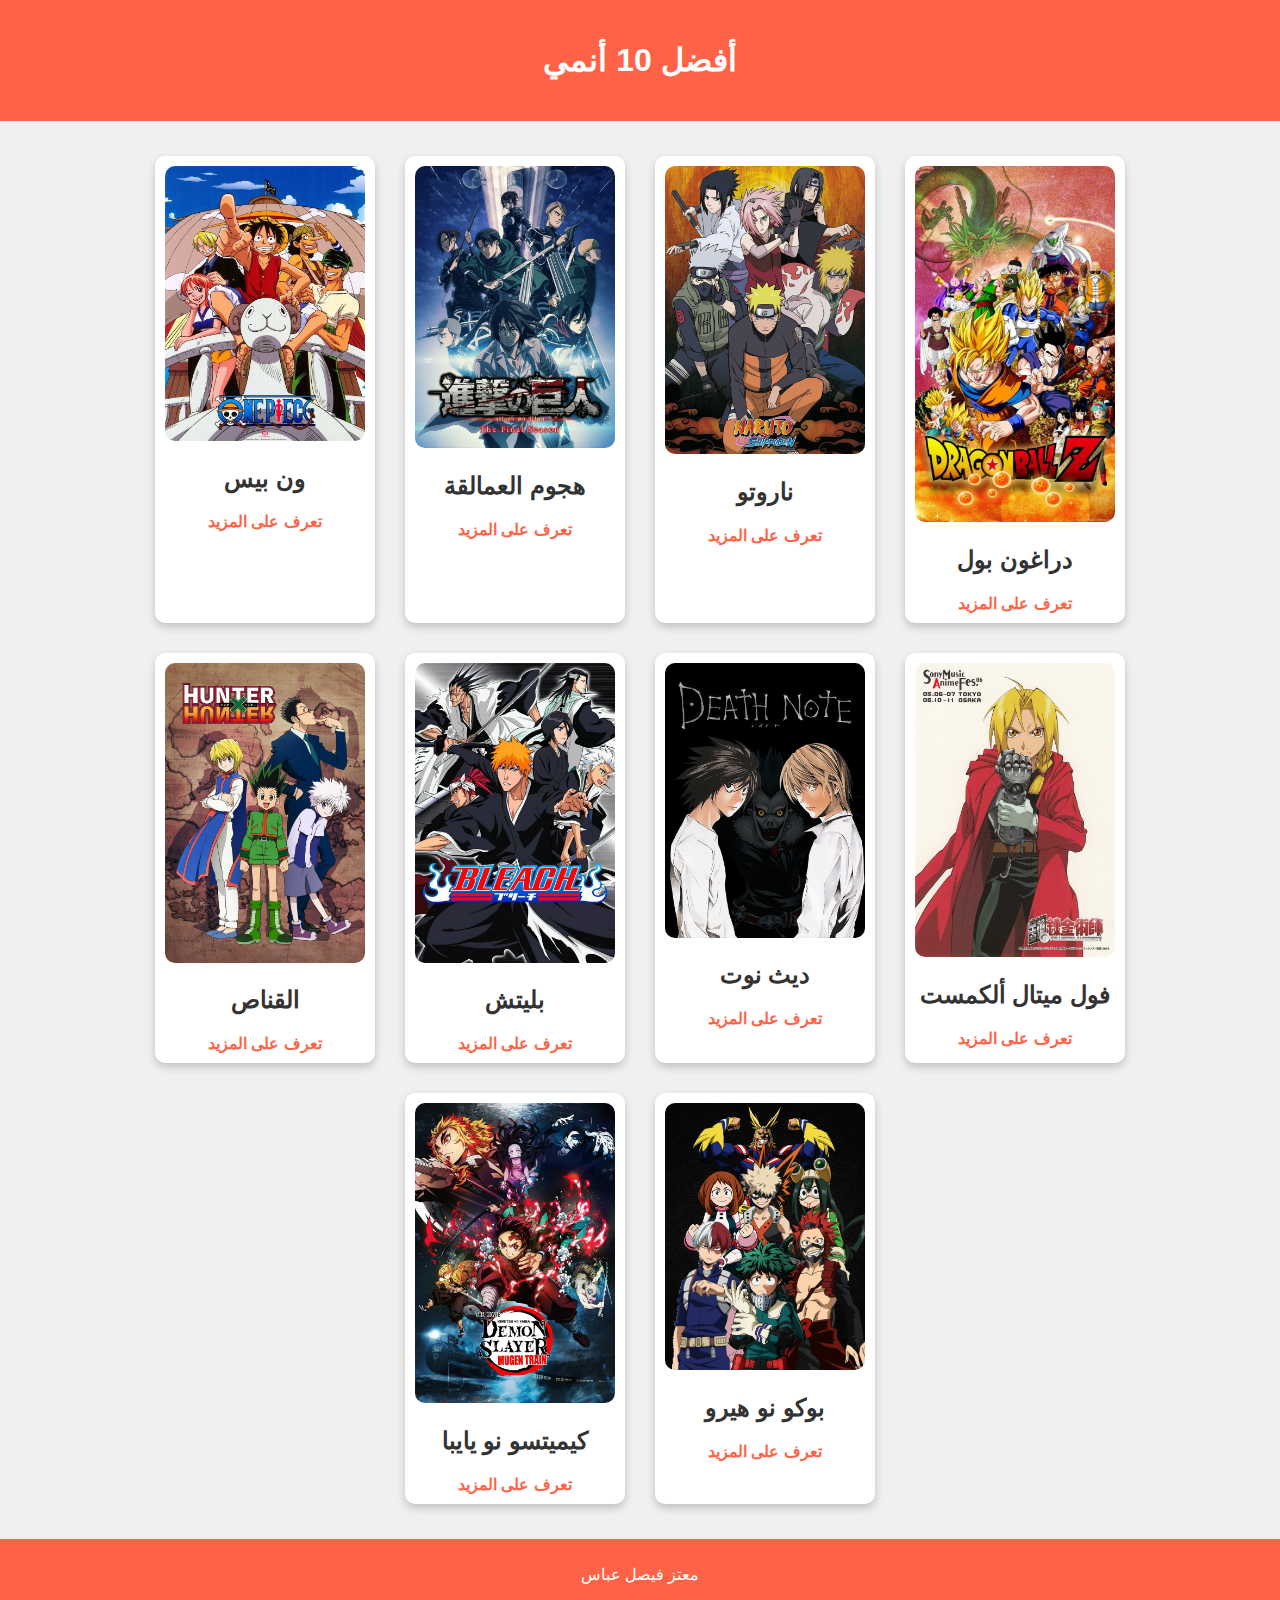
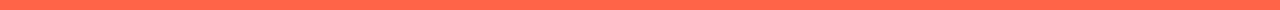
<file: index.html>
<!DOCTYPE html>
<html lang="ar">
<head>
    <meta charset="UTF-8">
    <meta name="viewport" content="width=device-width, initial-scale=1.0">
    <title>أفضل 10 أنمي</title>
    <link rel="stylesheet" href="style.css">
</head>
<body>
    <header>
        <h1>أفضل 10 أنمي</h1>
    </header>

    <section id="anime-section"></section>

    <script src="script.js"></script>
    <footer>
        <p>معتز فيصل عباس</p>
    </footer>
</body>
</html>
</file>
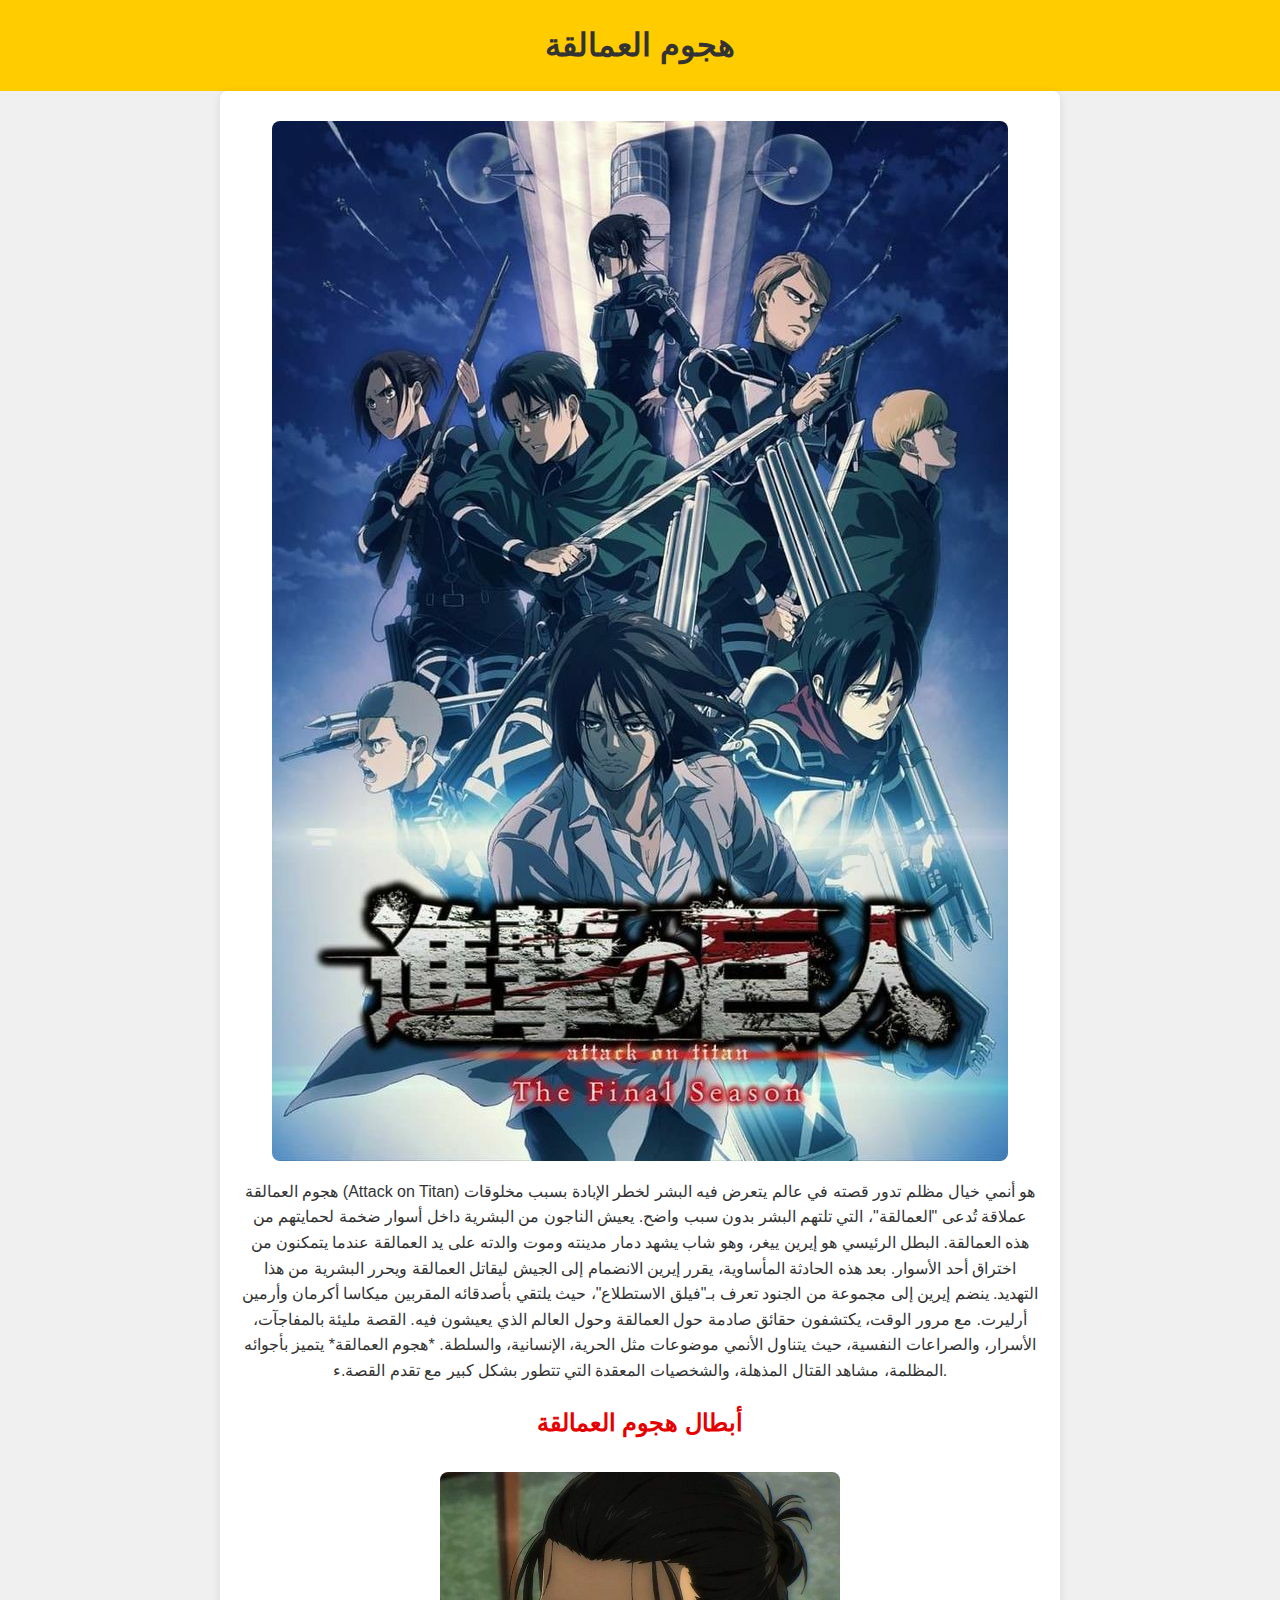
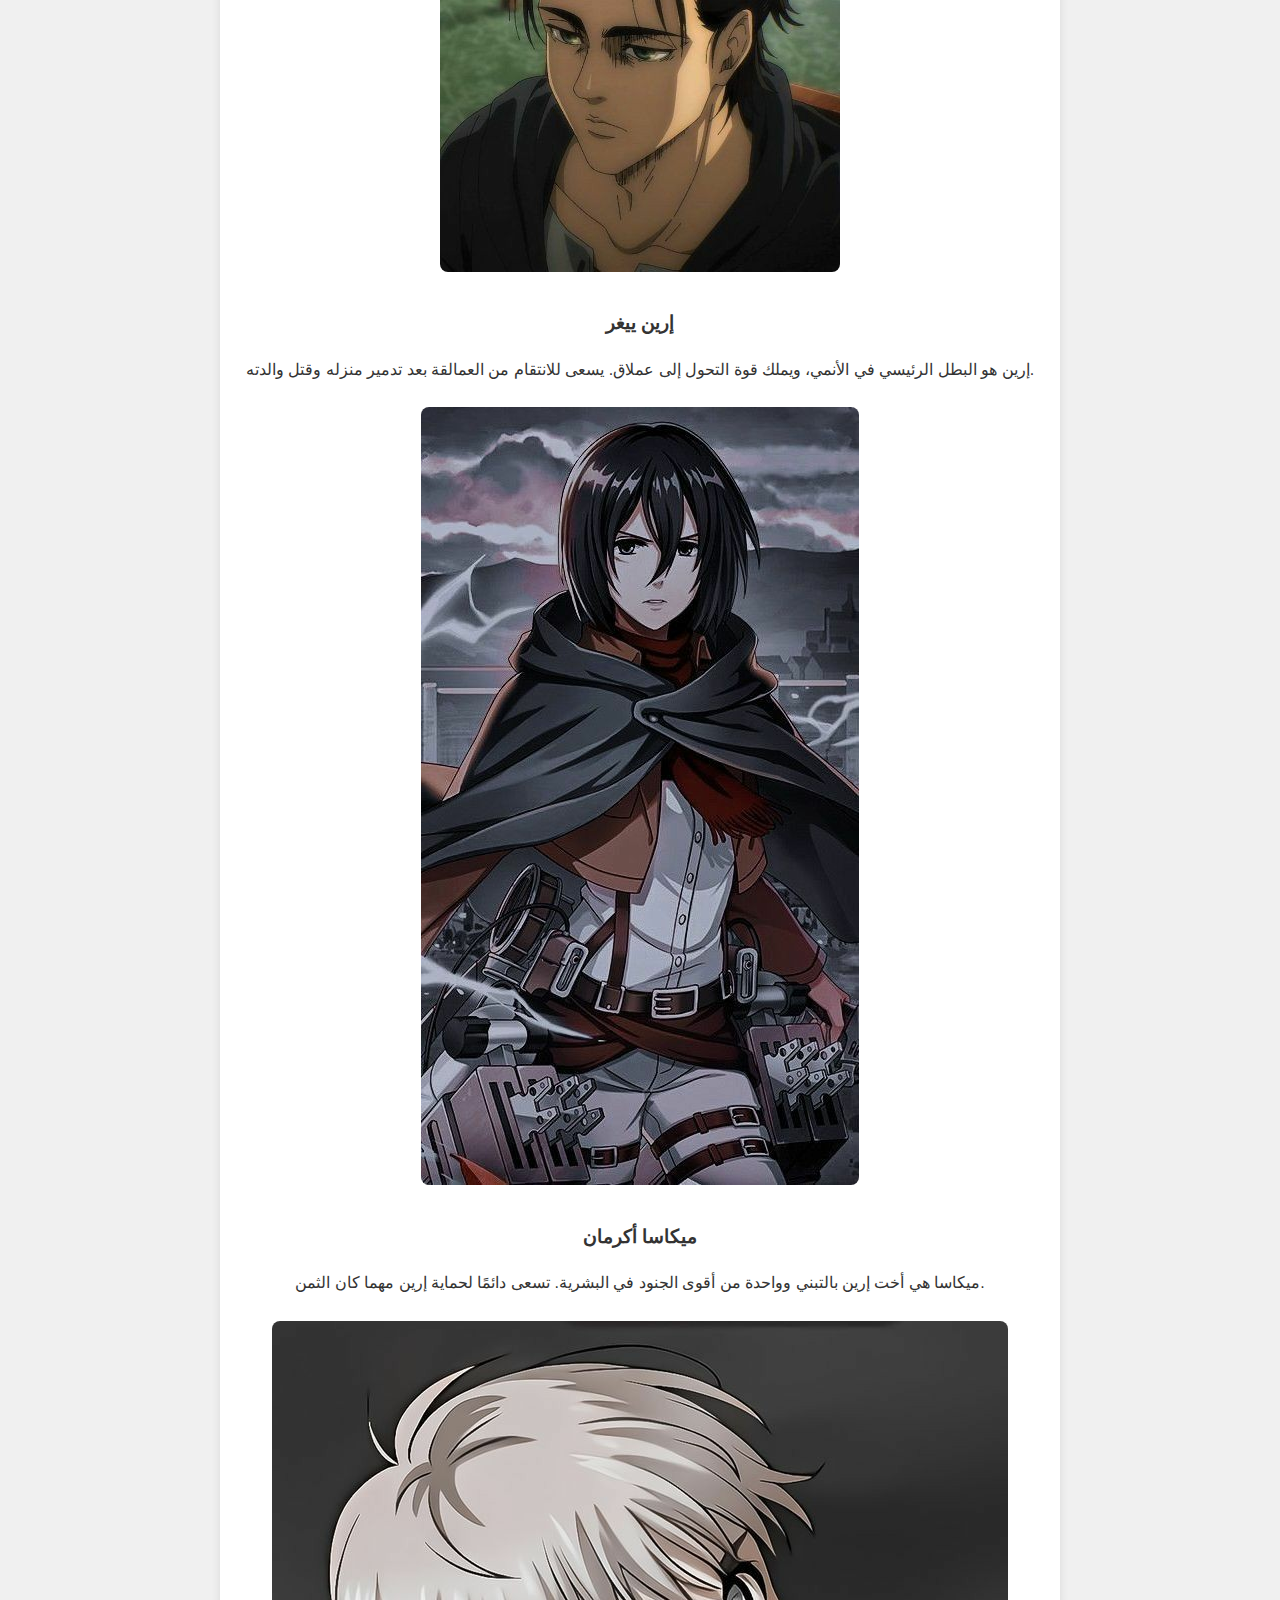
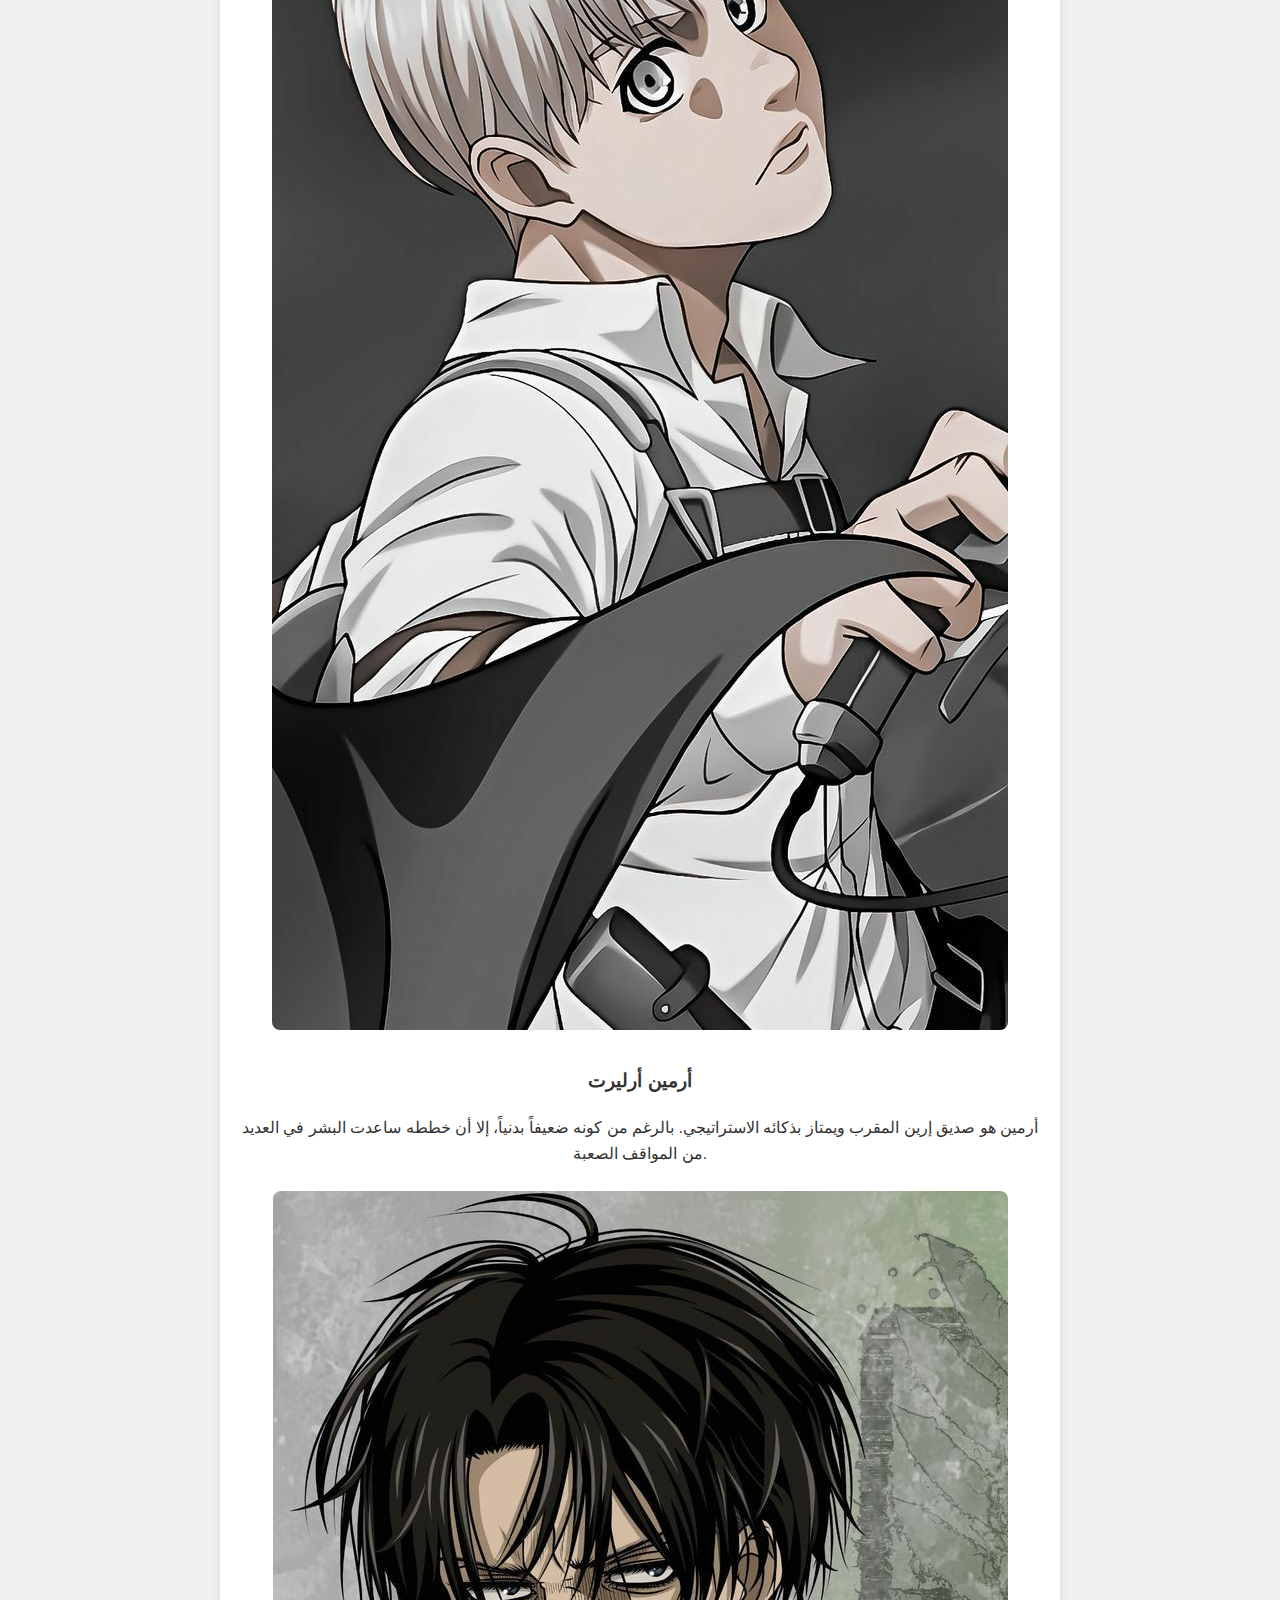
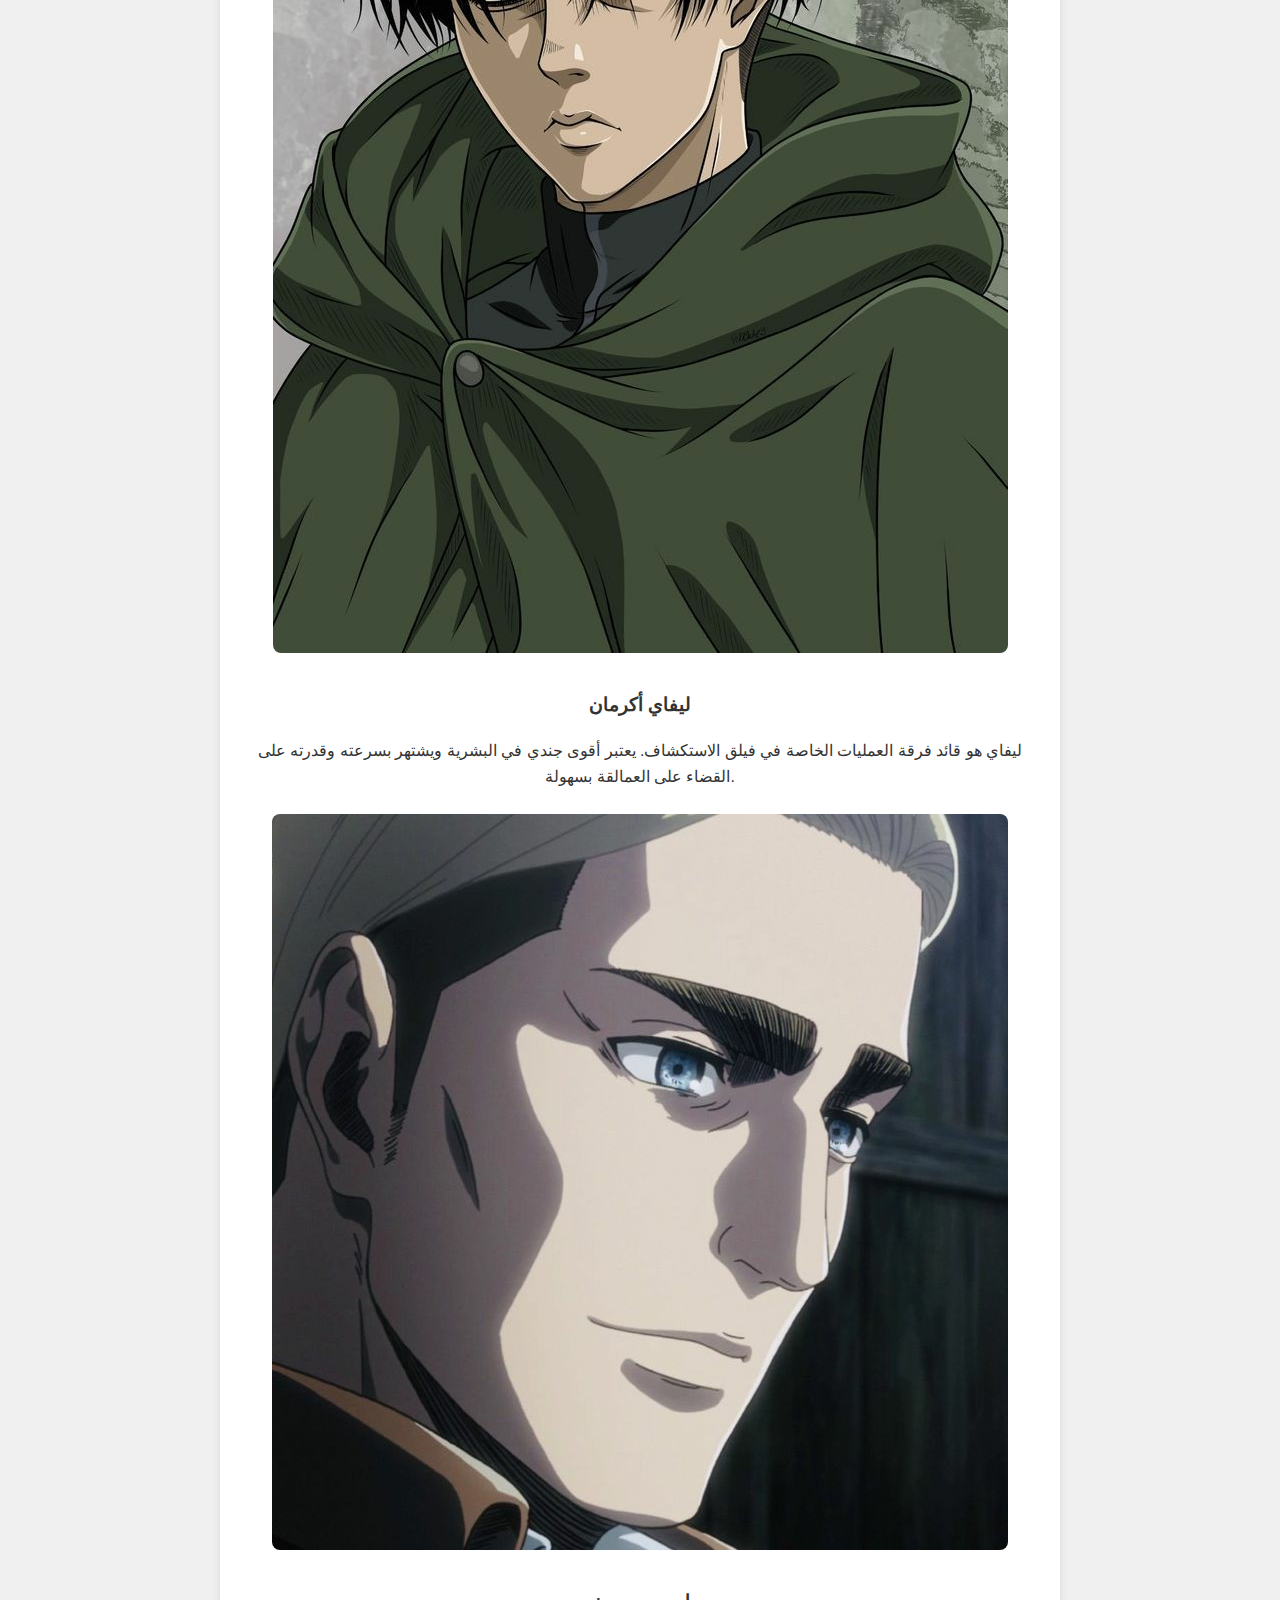
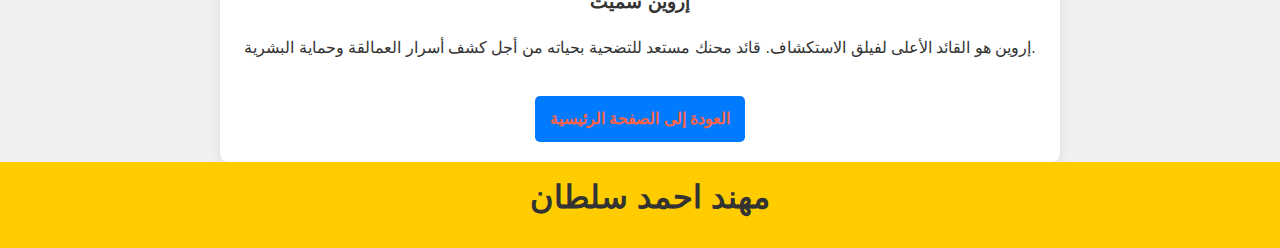
<file: attack-on-titan-details.html>
<!DOCTYPE html>
<html lang="ar">
<head>
    <meta charset="UTF-8">
    <meta name="viewport" content="width=device-width, initial-scale=1.0">
    <title>تفاصيل هجوم العمالقة</title>
    <link rel="stylesheet" href="main.css">
  
</head>
<body>
    <center>
    <header>
        <h1>هجوم العمالقة</h1>
    </header>

    <section>
        <img src="images/attack-on-titan.jpg" alt="هجوم العمالقة">
        <p>هجوم العمالقة (Attack on Titan) هو أنمي خيال مظلم تدور قصته في عالم يتعرض فيه البشر لخطر الإبادة بسبب مخلوقات عملاقة تُدعى "العمالقة"، التي تلتهم البشر بدون سبب واضح. يعيش الناجون من البشرية داخل أسوار ضخمة لحمايتهم من هذه العمالقة.

            البطل الرئيسي هو إيرين ييغر، وهو شاب يشهد دمار مدينته وموت والدته على يد العمالقة عندما يتمكنون من اختراق أحد الأسوار. بعد هذه الحادثة المأساوية، يقرر إيرين الانضمام إلى الجيش ليقاتل العمالقة ويحرر البشرية من هذا التهديد.
            
            ينضم إيرين إلى مجموعة من الجنود تعرف بـ"فيلق الاستطلاع"، حيث يلتقي بأصدقائه المقربين ميكاسا أكرمان وأرمين أرليرت. مع مرور الوقت، يكتشفون حقائق صادمة حول العمالقة وحول العالم الذي يعيشون فيه. القصة مليئة بالمفاجآت، الأسرار، والصراعات النفسية، حيث يتناول الأنمي موضوعات مثل الحرية، الإنسانية، والسلطة.
            
            *هجوم العمالقة* يتميز بأجوائه المظلمة، مشاهد القتال المذهلة، والشخصيات المعقدة التي تتطور بشكل كبير مع تقدم القصة.ء.</p>
   
        <h2>أبطال هجوم العمالقة</h2>
        <div class="character">
            <img src="images/eren-yegar.jpg" alt="إرين ييغر">
            <h3>إرين ييغر</h3>
            <p>إرين هو البطل الرئيسي في الأنمي، ويملك قوة التحول إلى عملاق. يسعى للانتقام من العمالقة بعد تدمير منزله وقتل والدته.</p>
        </div>
        <div class="characte">
            <img src="images/mikasa-ackerman.jpg" alt="ميكاسا أكرمان">
            <h3>ميكاسا أكرمان</h3>
            <p>ميكاسا هي أخت إرين بالتبني وواحدة من أقوى الجنود في البشرية. تسعى دائمًا لحماية إرين مهما كان الثمن.</p>
        </div>
        <div class="character">
            <img src="images/armin-arlert.jpg" alt="أرمين أرليرت">
            <h3>أرمين أرليرت</h3>
            <p>أرمين هو صديق إرين المقرب ويمتاز بذكائه الاستراتيجي. بالرغم من كونه ضعيفاً بدنياً، إلا أن خططه ساعدت البشر في العديد من المواقف الصعبة.</p>
        </div>
        <div class="character">
            <img src="images/levi-ackerman.jpg" alt="ليفاي أكرمان">
            <h3>ليفاي أكرمان</h3>
            <p>ليفاي هو قائد فرقة العمليات الخاصة في فيلق الاستكشاف. يعتبر أقوى جندي في البشرية ويشتهر بسرعته وقدرته على القضاء على العمالقة بسهولة.</p>
        </div>
        <div class="character">
            <img src="images/erwin-smith.jpg" alt="إروين سميث">
            <h3>إروين سميث</h3>
            <p>إروين هو القائد الأعلى لفيلق الاستكشاف. قائد محنك مستعد للتضحية بحياته من أجل كشف أسرار العمالقة وحماية البشرية.</p>
        </div>
        <a href="index.html">العودة إلى الصفحة الرئيسية</a>

    </section>

    <footer>
        <h1><p>مهند احمد سلطان</p></h1> 
    </footer>
</body>
</center>
</html>
</file>
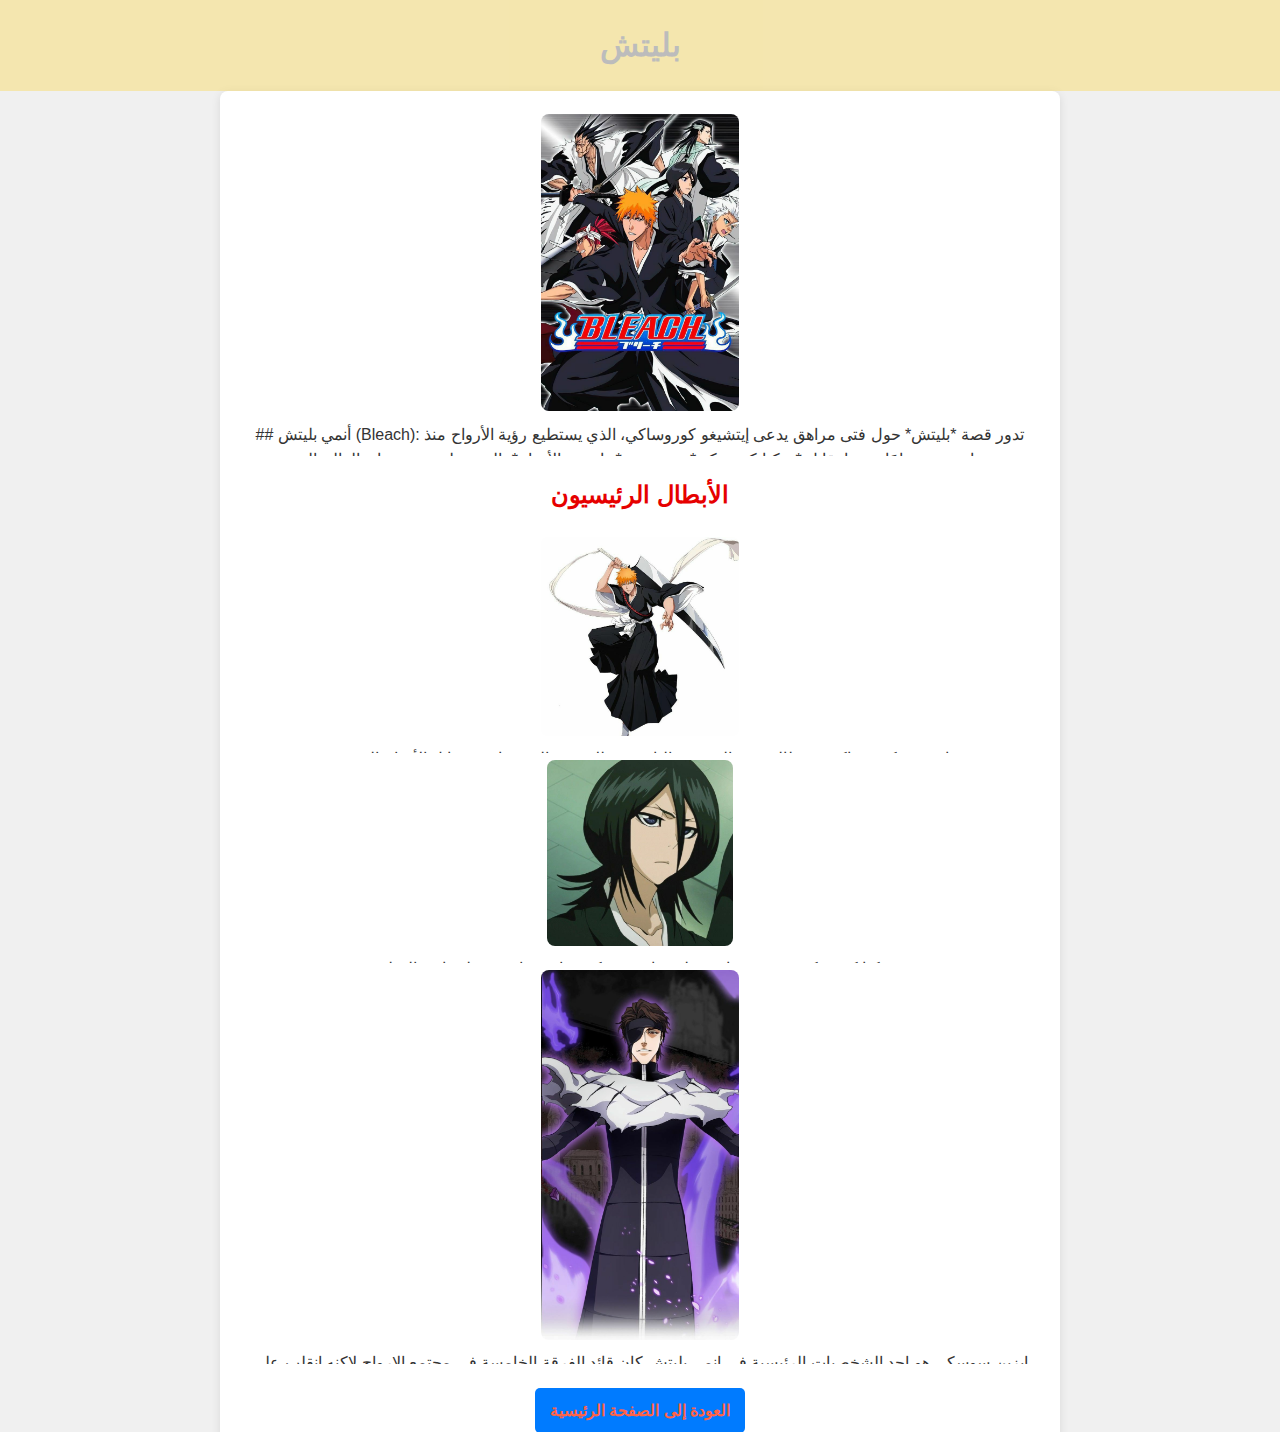
<file: bleach-details.html>
<!DOCTYPE html>
<html lang="ar">
<head>
    <meta charset="UTF-8">
    <meta name="viewport" content="width=device-width, initial-scale=1.0">
    <title>تفاصيل بليتش</title>
    <link rel="stylesheet" href="main.css">
    <script src="Jquery3.4.1.min.js"></script>
    <script>
        $(document).ready(function(){
            $("header, footer").hide().fadeIn(2000);
            $("section img, section p").hide().slideDown(2000);

            $("section img").hover(function(){
                $(this).fadeTo("slow", 0.7);
            }, function(){
                $(this).fadeTo("slow", 1.0);
            });

            $("a").click(function(event){
                event.preventDefault();
                let link = $(this).attr("href");
                $("body").fadeOut(1000, function(){
                    window.location.href = link;
                });
            });
        });
    </script>
</head>
<body>
    <center>
    <header>
        <h1>بليتش</h1>
    </header>

    <section>
        <img src="images/bleach.jpg" alt="ون بيس">
        <p>## أنمي بليتش (Bleach):
            تدور قصة *بليتش* حول فتى مراهق يدعى إيتشيغو كوروساكي، الذي يستطيع رؤية الأرواح منذ صغره. حياته تتغير تمامًا عندما يقابل *روكيا كوتشيكي*، وهي من *حاصدي الأرواح*، المسؤولين عن حماية العالم البشري من الأرواح الشريرة المعروفة باسم "الهولو". أثناء معركة ضد أحد هذه الأرواح، تحصل حادثة تجعل إيتشيغو يكتسب قوى حاصد الأرواح. يبدأ إيتشيغو في القتال ضد الهولو ويحاول حماية أصدقائه وعائلته، وفي الوقت نفسه يدخل عالم الأرواح ويكتشف أسرارًا كثيرة حوله وحول قوته الجديدة. الأنمي يجمع بين الأكشن، المغامرة، والألغاز مع طابع خارق للطبيعة.</p>

        <h2>الأبطال الرئيسيون</h2>
        <img src="images/ichigo.jpg" alt="إيتشيغو كوروساكي">
        <p>إيتشيغو كوروساكي هو طالب في المدرسة الثانوية يمتلك قوى الشينيغامي ويقاتل الأرواح الشريرة.</p>
        
        <img src="images/rukia.jpg" alt="روكيا كوتشيكي">
        <p>روكيا كوتشيكي هي شينيغامي علمت إيتشيغو كيفية استخدام قوته لمحاربة الهولو.</p>

 
        <img src="images/izen.jpg" alt="ايزين">
        <p>ايزين سوسكي هو احد الشخصيات الرئيسية في انمي بليتش كان قائد الفرقة الخامسة في مجتمع الارواح لاكنه انقلب على المجتمع واصبح العدو الرئيسي لفترة كويلة بفضل ذكائة الحاد وقوته الخارقة في استخدام الخدع والتحكم في الحواس.</p>



        <a href="index.html">العودة إلى الصفحة الرئيسية</a>
    </section>

    <footer>
        <p>معتز فيصل عباس</p>
    </footer>
</body>
</center>
</html>
</file>
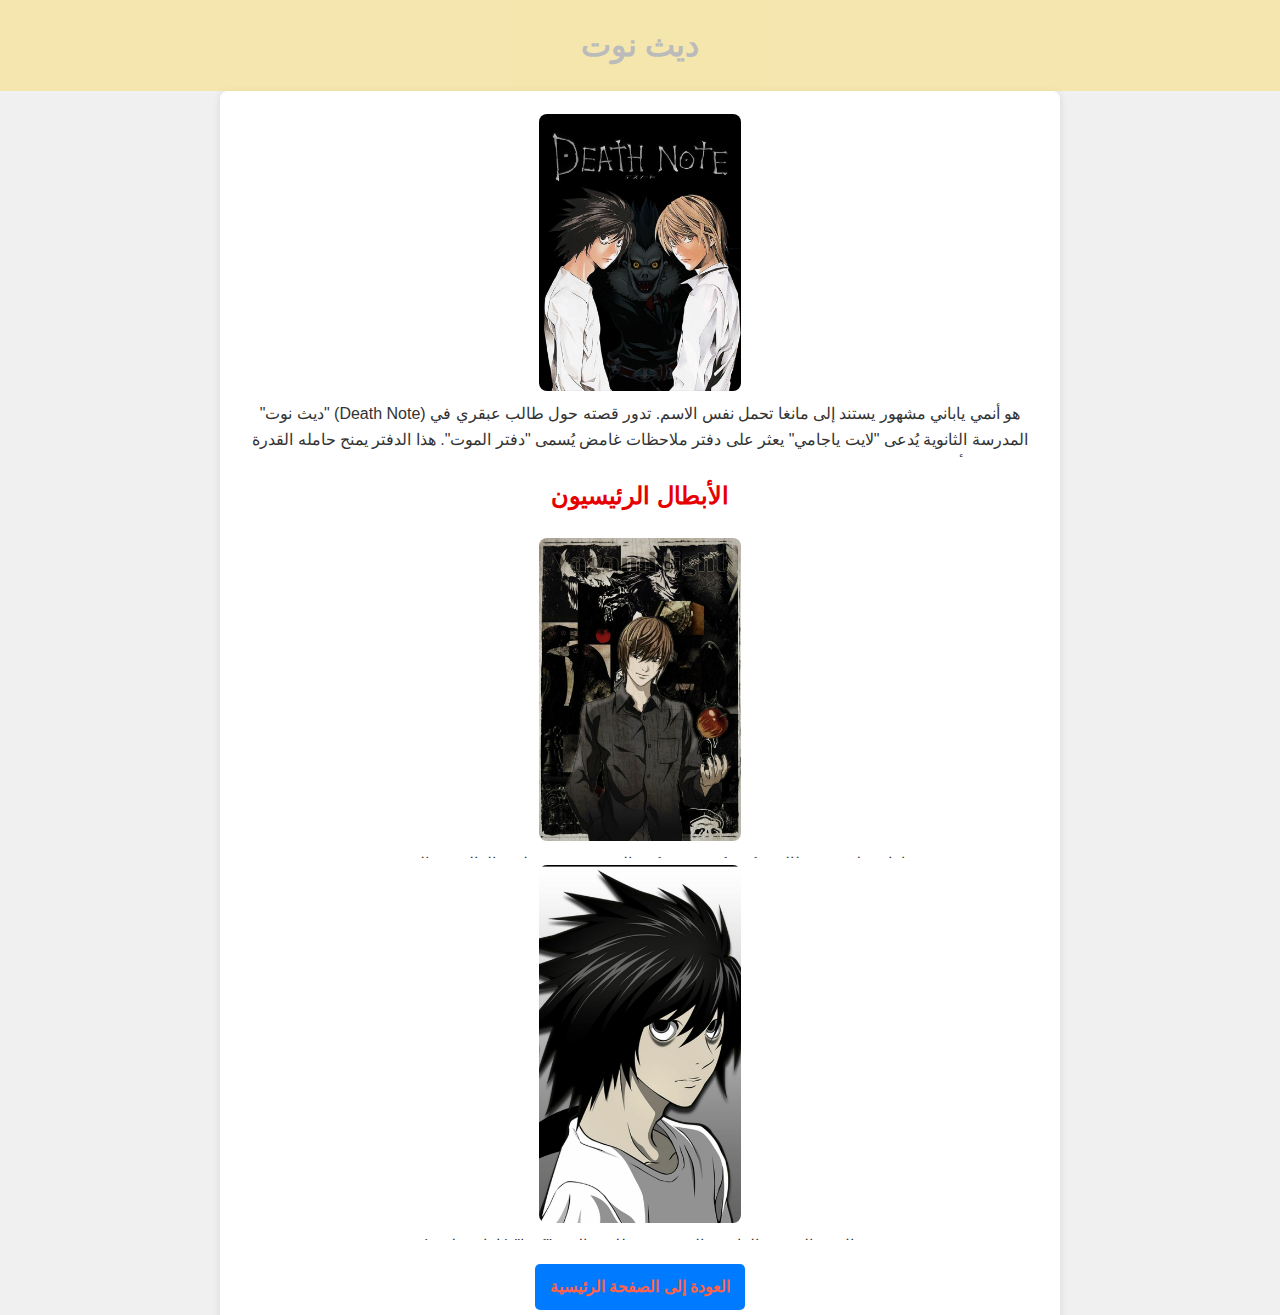
<file: death-note-details.html>
<!DOCTYPE html>
<html lang="ar">
<head>
    <meta charset="UTF-8">
    <meta name="viewport" content="width=device-width, initial-scale=1.0">
    <title>تفاصيل ديث نوت</title>
    <link rel="stylesheet" href="main.css">
    <script src="Jquery3.4.1.min.js"></script>
    <script>
        $(document).ready(function(){
            $("header, footer").hide().fadeIn(2000);
            $("section img, section p").hide().slideDown(2000);

            $("section img").hover(function(){
                $(this).fadeTo("slow", 0.7);
            }, function(){
                $(this).fadeTo("slow", 1.0);
            });

            $("a").click(function(event){
                event.preventDefault();
                let link = $(this).attr("href");
                $("body").fadeOut(1000, function(){
                    window.location.href = link;
                });
            });
        });
    </script>
</head>
<body>
    <center>
    <header>
        <h1>ديث نوت</h1>
    </header>

    <section>
        <img src="images/death-note.jpg" alt="ديث نوت">
        <p>"ديث نوت" (Death Note) هو أنمي ياباني مشهور يستند إلى مانغا تحمل نفس الاسم. تدور قصته حول طالب عبقري في المدرسة الثانوية يُدعى "لايت ياجامي" يعثر على دفتر ملاحظات غامض يُسمى "دفتر الموت". هذا الدفتر يمنح حامله القدرة على قتل أي شخص بمجرد كتابة اسمه فيه مع معرفة وجهه.

            يكتشف لايت هذه القدرة ويقرر استخدام الدفتر للقضاء على المجرمين حول العالم، بهدف خلق عالم مثالي خالٍ من الجريمة ويصبح هو "إله العالم الجديد". لكنه يواجه عقبات كبيرة عندما يبدأ المحقق العبقري "إل" في التحقيق حول سلسلة الوفيات الغامضة التي تحدث للمجرمين.
            
            الصراع بين لايت وإل يصبح المحور الرئيسي للقصة، حيث يطور الاثنان خططًا ذكية في محاولة لتفوق كل منهما على الآخر. يتناول الأنمي قضايا أخلاقية معقدة حول العدالة، القوة، وتأثيراتها على الشخص الذي يمتلكها.
            
            الأنمي يتميز بتوتره النفسي، والتشويق في الحبكة، والشخصيات المعقدة التي تجذب انتباه المشاهدين..</p>
   


        <h2>الأبطال الرئيسيون</h2>
        <img src="images/light.jpg" alt="ياغامي لايت">
        <p>ياغامي لايت هو طالب ذكي يكتشف مذكرة الموت ويقرر تنظيف العالم من المجرمين.</p>
        
        <img src="images/l.jpg" alt="إل">
        <p>إل هو المحقق الغامض الذي يسعى للإمساك بـ "كيرا" (ياغامي لايت).</p>

        <a href="index.html">العودة إلى الصفحة الرئيسية</a>
    </section>

    <footer>
        <p>معتز فيصل عباس</p>
    </footer>
</body>
</center>
</html>
</file>
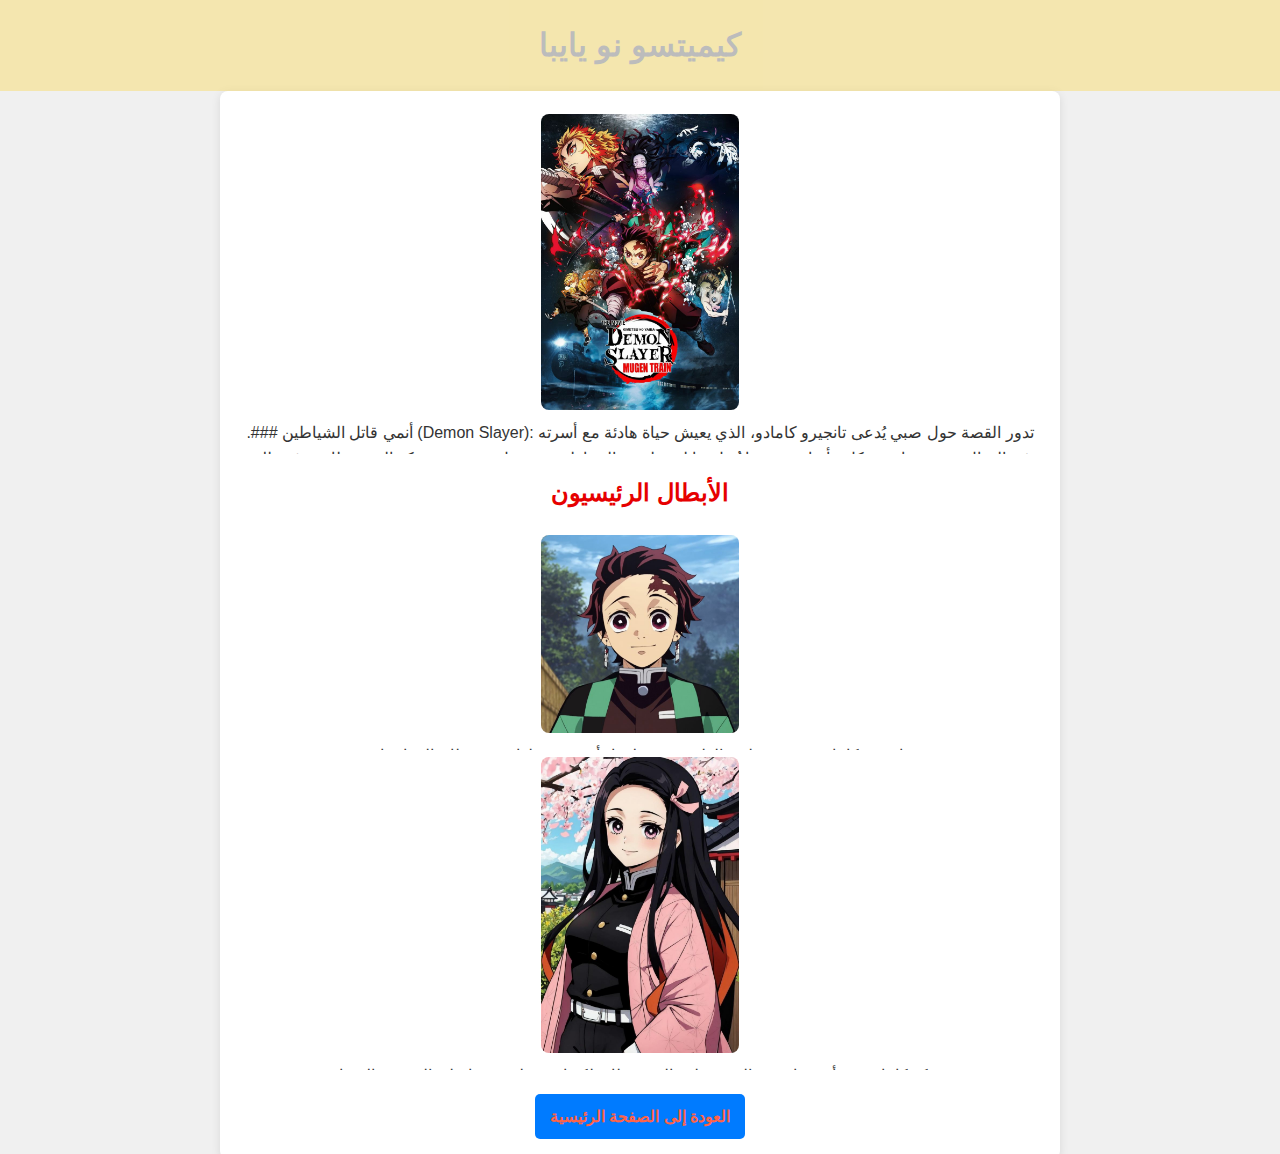
<file: demon-slayer-details.html>
<!DOCTYPE html>
<html lang="ar">
<head>
    <meta charset="UTF-8">
    <meta name="viewport" content="width=device-width, initial-scale=1.0">
    <title>تفاصيل كيميتسو نو يايبا</title>
    <link rel="stylesheet" href="main.css">
    <script src="Jquery3.4.1.min.js"></script>
    <script>
        $(document).ready(function(){
            $("header, footer").hide().fadeIn(2000);
            $("section img, section p").hide().slideDown(2000);

            $("section img").hover(function(){
                $(this).fadeTo("slow", 0.7);
            }, function(){
                $(this).fadeTo("slow", 1.0);
            });

            $("a").click(function(event){
                event.preventDefault();
                let link = $(this).attr("href");
                $("body").fadeOut(1000, function(){
                    window.location.href = link;
                });
            });
        });
    </script>
</head>
<body>
    <center>
    <header>
        <h1>كيميتسو نو يايبا</h1>
    </header>

    <section>
        <img src="images/demon-slayer.jpg" alt="ديمون سلاير">
        <p>.### أنمي قاتل الشياطين (Demon Slayer):
            تدور القصة حول صبي يُدعى تانجيرو كامادو، الذي يعيش حياة هادئة مع أسرته في الجبال. تتغير حياته بشكل مأساوي عندما تُقتل عائلته على يد الشياطين، وتتحول شقيقته نيزوكو إلى شيطان. رغم ذلك، تظل نيزوكو محتفظة ببعض من إنسانيتها. يقرر تانجيرو أن يصبح *قاتل شياطين* ليعثر على طريقة لإعادة شقيقته إلى إنسانيتها، وأيضًا للانتقام من الشيطان الذي قتل أسرته. خلال رحلته، يلتقي بزملاء مقاتلين ويخوض معارك شرسة ضد الشياطين باستخدام تقنيات التنفس الخاصة. الأنمي يتميز بجمال الرسوم والقصة المؤثرة التي تجمع بين الأكشن والعاطفة..</p>
        <h2>الأبطال الرئيسيون</h2>
        <img src="images/tangiro.jpg" alt="تانجيرو كامادو">
        <p>تانجيرو كامادو هو فتى طيب القلب يسعى لإنقاذ أخته وتحويلها من شيطان إلى إنسانة.</p>
        
        <img src="images/nezuko.jpg" alt="نيزوكو كامادو">
        <p>نيزوكو كامادو هي أخت تانجيرو التي تحولت إلى شيطان لكنها تحتفظ بقدرتها على الشعور بالإنسانية.</p>

        <a href="index.html">العودة إلى الصفحة الرئيسية</a>
    </section>

    <footer>
        <p>معتز فيصل عباس</p>
    </footer>
</body>
</center>
</html>
</file>
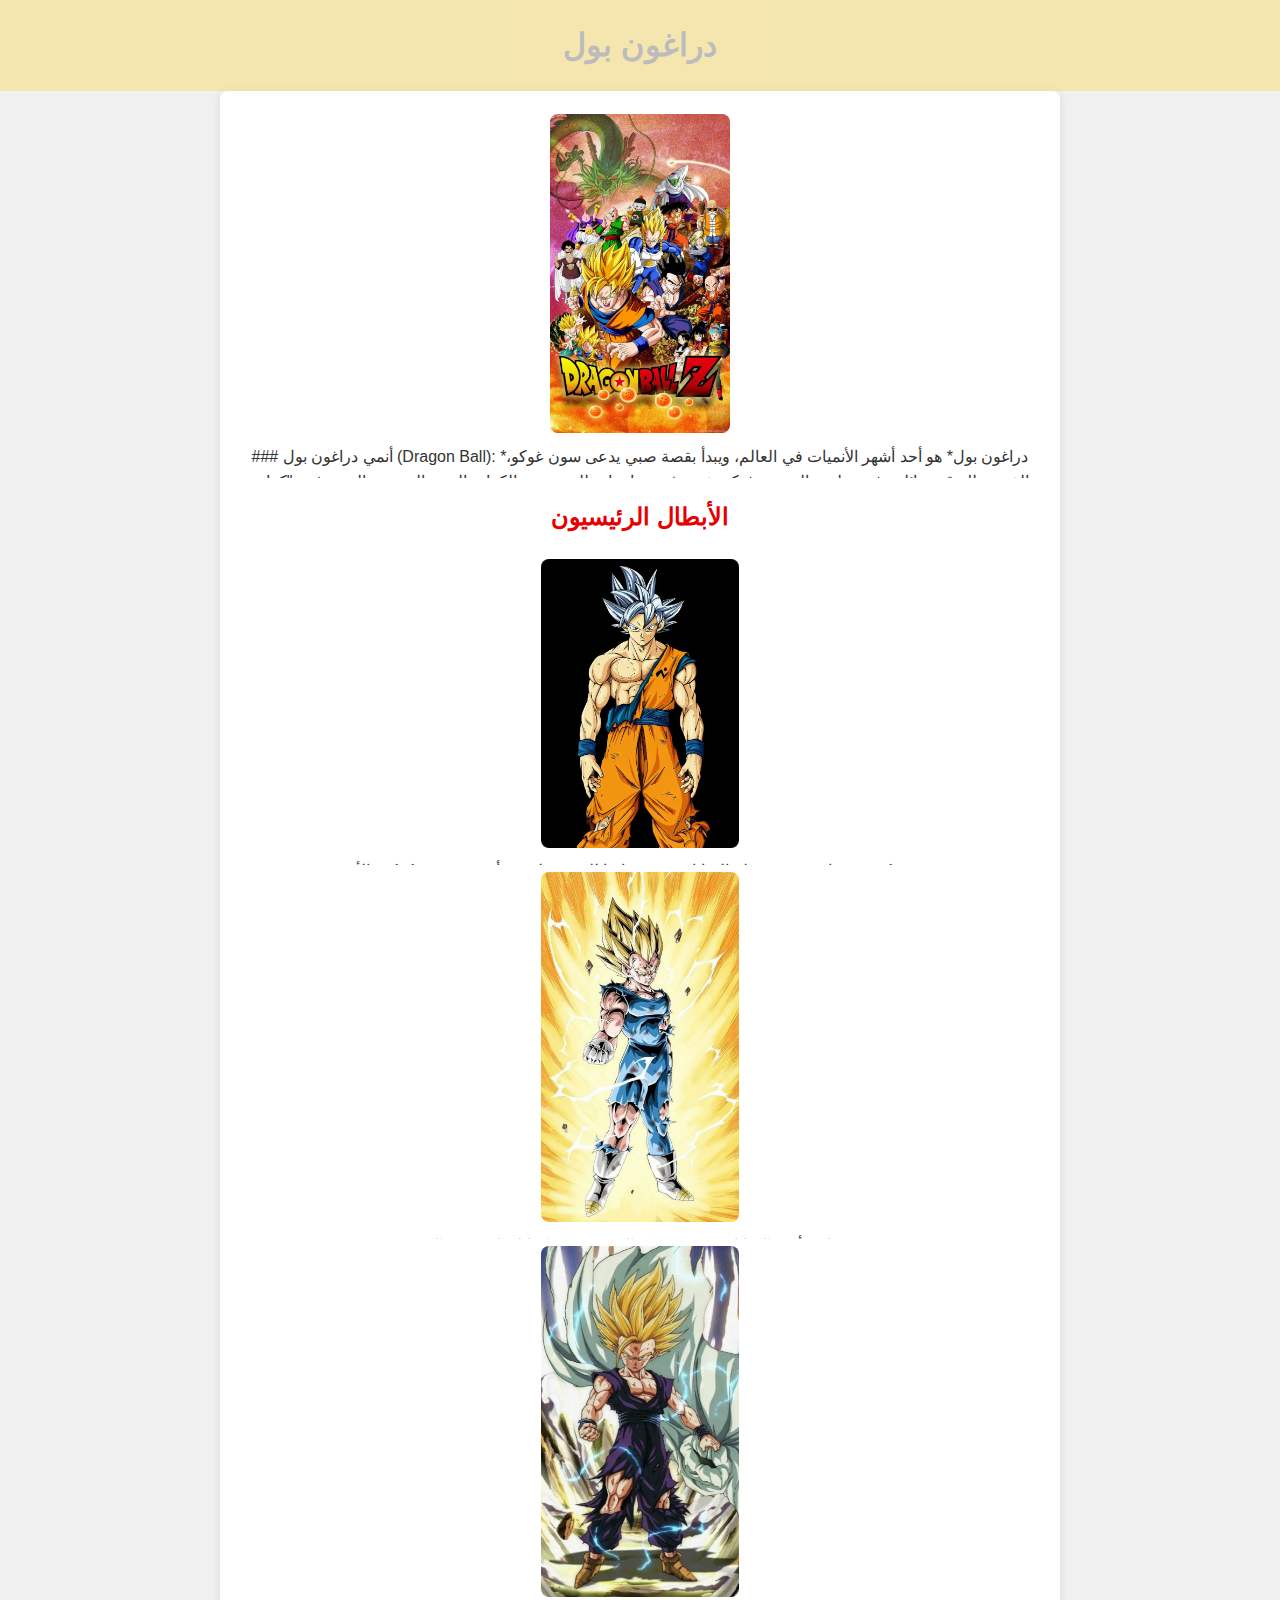
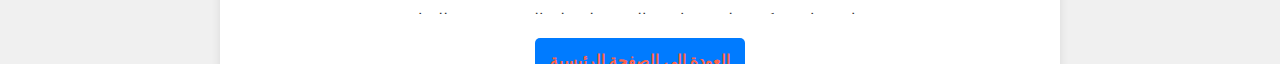
<file: dragon-ball-details.html>
<!DOCTYPE html>
<html lang="ar">
<head>
    <meta charset="UTF-8">
    <meta name="viewport" content="width=device-width, initial-scale=1.0">
    <title>تفاصيل دراغون بول</title>
    <link rel="stylesheet" href="main.css">
    <script src="Jquery3.4.1.min.js"></script>
    <script>
        $(document).ready(function(){
            $("header, footer").hide().fadeIn(2000);
            $("section img, section p").hide().slideDown(2000);

            $("section img").hover(function(){
                $(this).fadeTo("slow", 0.7);
            }, function(){
                $(this).fadeTo("slow", 1.0);
            });

            $("a").click(function(event){
                event.preventDefault();
                let link = $(this).attr("href");
                $("body").fadeOut(1000, function(){
                    window.location.href = link;
                });
            });
        });
    </script>
</head>
<body>
    <center>
    <header>
        <h1>دراغون بول</h1>
    </header>

    <section>
        <img src="images/dragon-ball.jpg" alt="دراغون بول">
        <p>### أنمي دراغون بول (Dragon Ball):
            *دراغون بول* هو أحد أشهر الأنميات في العالم، ويبدأ بقصة صبي يدعى سون غوكو، الذي يمتلك قوة هائلة رغم مظهره الصغير. غوكو يذهب في مغامرات للبحث عن الكرات السبع السحرية المعروفة بـ"كرات التنين"، التي يمكنها تحقيق أي أمنية. القصة تتطور ليصبح غوكو مقاتلًا بارعًا يدافع عن الأرض ضد الأعداء الأشرار الذين يهددونها. مع تقدم السلسلة، يتعلم غوكو تقنيات قتالية متقدمة مثل "الكاميهاميها"، ويواجه مقاتلين أقوياء مثل فريزا وسيل وماجين بو. الأنمي يمزج بين القتال، الكوميديا، والدراما مع تركيز على التضحية والنمو الشخصي.</p>
        <h2>الأبطال الرئيسيون</h2>
        <img src="images/goku.jpg" alt="سون غوكو">
        <p>سون غوكو هو محارب من فصيلة السايان يسعى دائمًا للتدريب ليصبح أقوى ويحمي كوكب الأرض.</p>
        
        <img src="images/vegeta.jpg" alt="فيجيتا">
        <p>فيجيتا هو أمير السايان وخصم غوكو الذي يسعى دائمًا لتجاوزه في القوة.</p>
        
        <img src="images/gohan.jpg" alt="غوهان">
        <p>غوهان هو ابن غوكو ويظهر قدرات قتالية مذهلة على الرغم من حبه للدراسة.</p>

        <a href="index.html">العودة إلى الصفحة الرئيسية</a>
    </section>

    <footer>
        <p>معتز فيصل عباس</p>
    </footer>
</body>
</center>
</html>
</file>
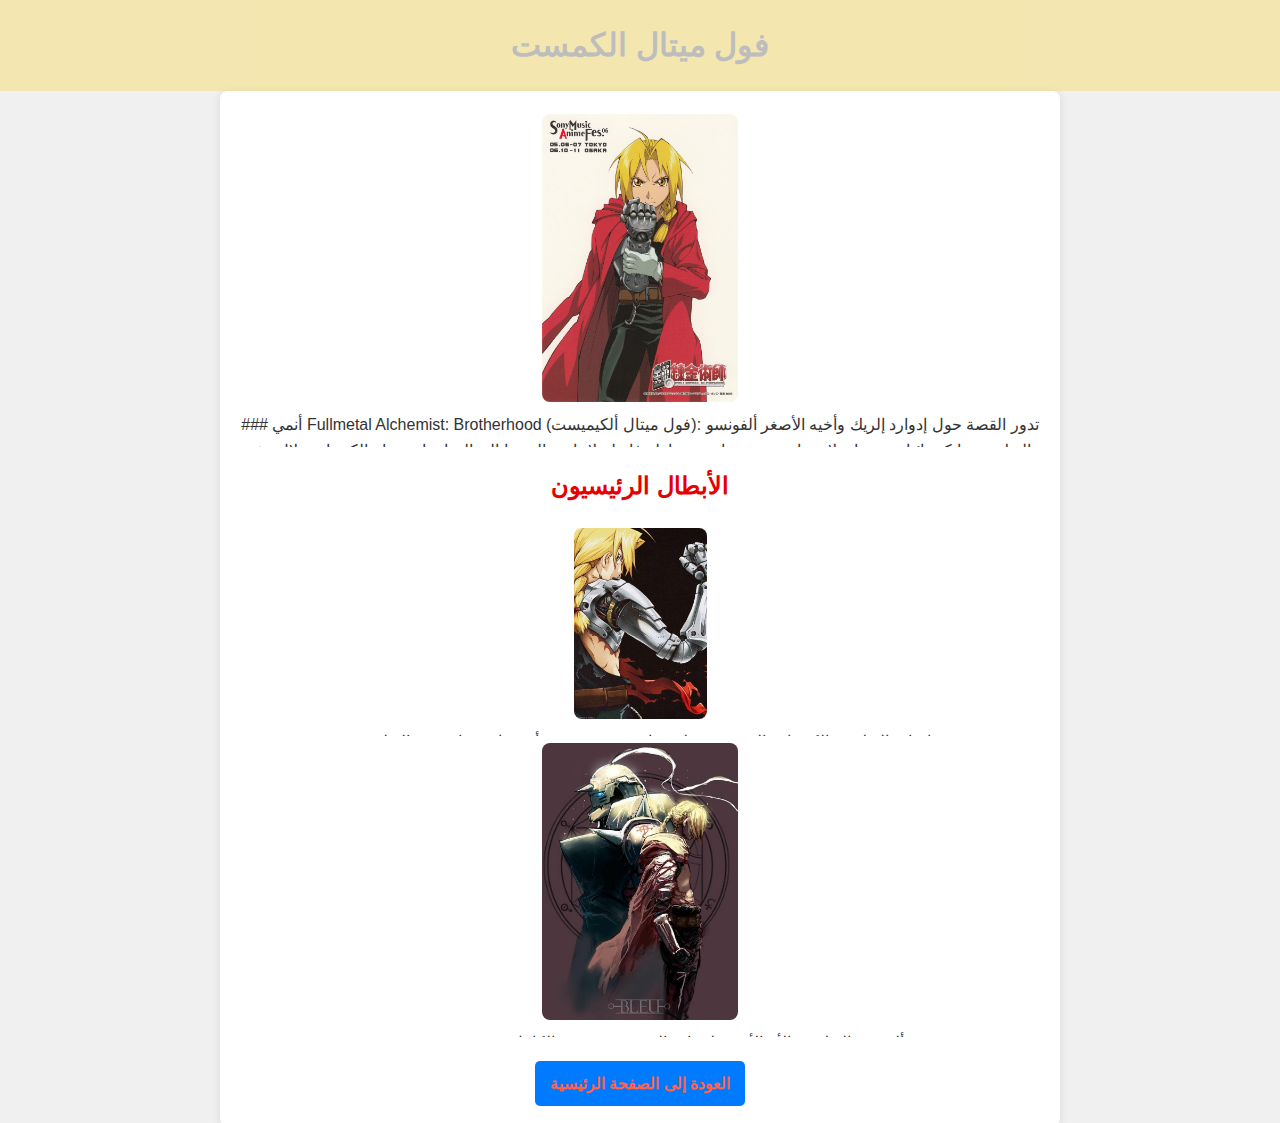
<file: fullmetal-alchemist-details.html>
<!DOCTYPE html>
<html lang="ar">
<head>
    <meta charset="UTF-8">
    <meta name="viewport" content="width=device-width, initial-scale=1.0">
    <title>تفاصيل فول ميتال الكمست</title>
    <link rel="stylesheet" href="main.css">
    <script src="Jquery3.4.1.min.js"></script>
    <script>
        $(document).ready(function(){
            $("header, footer").hide().fadeIn(2000);
            $("section img, section p").hide().slideDown(2000);

            $("section img").hover(function(){
                $(this).fadeTo("slow", 0.7);
            }, function(){
                $(this).fadeTo("slow", 1.0);
            });

            $("a").click(function(event){
                event.preventDefault();
                let link = $(this).attr("href");
                $("body").fadeOut(1000, function(){
                    window.location.href = link;
                });
            });
        });
    </script>
</head>
<body>
    <center>
    <header>
        <h1>فول ميتال الكمست</h1>
    </header>

    <section>
        <img src="images/fullmetal-alchemist.jpg" alt="فول ميتال">
        <p>### أنمي Fullmetal Alchemist: Brotherhood (فول ميتال ألكيميست):
            تدور القصة حول إدوارد إلريك وأخيه الأصغر ألفونسو إلريك، وهما كيميائيان يسعيان لاستعادة جسديهما بعد محاولة فاشلة لإعادة والدتهما إلى الحياة باستخدام الكيمياء. خلال هذه المحاولة، يفقد إدوارد ذراعه وساقه، بينما يفقد ألفونسو جسده بالكامل وتنتقل روحه إلى درع معدني. الأخوان ينطلقان في رحلة للبحث عن "حجر الفلاسفة"، وهو أداة كيميائية يُعتقد أنها تمنح قدرات غير محدودة وتساعدهما في استعادة ما فقداه. الأنمي يعالج مواضيع عميقة مثل الفداء، الإنسانية، والتضحية، مع مشاهد أكشن رائعة وشخصيات قوية.
            
            </p>
        <h2>الأبطال الرئيسيون</h2>
        <img src="images/edward.jpg" alt="إدوارد إلريك">
        <p>إدوارد إلريك هو الكيميائي الذي يسعى لاستعادة جسده وجسد أخيه باستخدام حجر الفيلسوف.</p>
        
        <img src="images/alphonse.jpg" alt="ألفونس إلريك">
        <p>ألفونس إلريك هو الأخ الأصغر لإدوارد الذي فقد جسده بالكامل ويعيش بروح في درع.</p>

        <a href="index.html">العودة إلى الصفحة الرئيسية</a>
    </section>

    <footer>
        <p>معتز فيصل عباس</p>
    </footer>
</body>
</center>
</html>
</file>
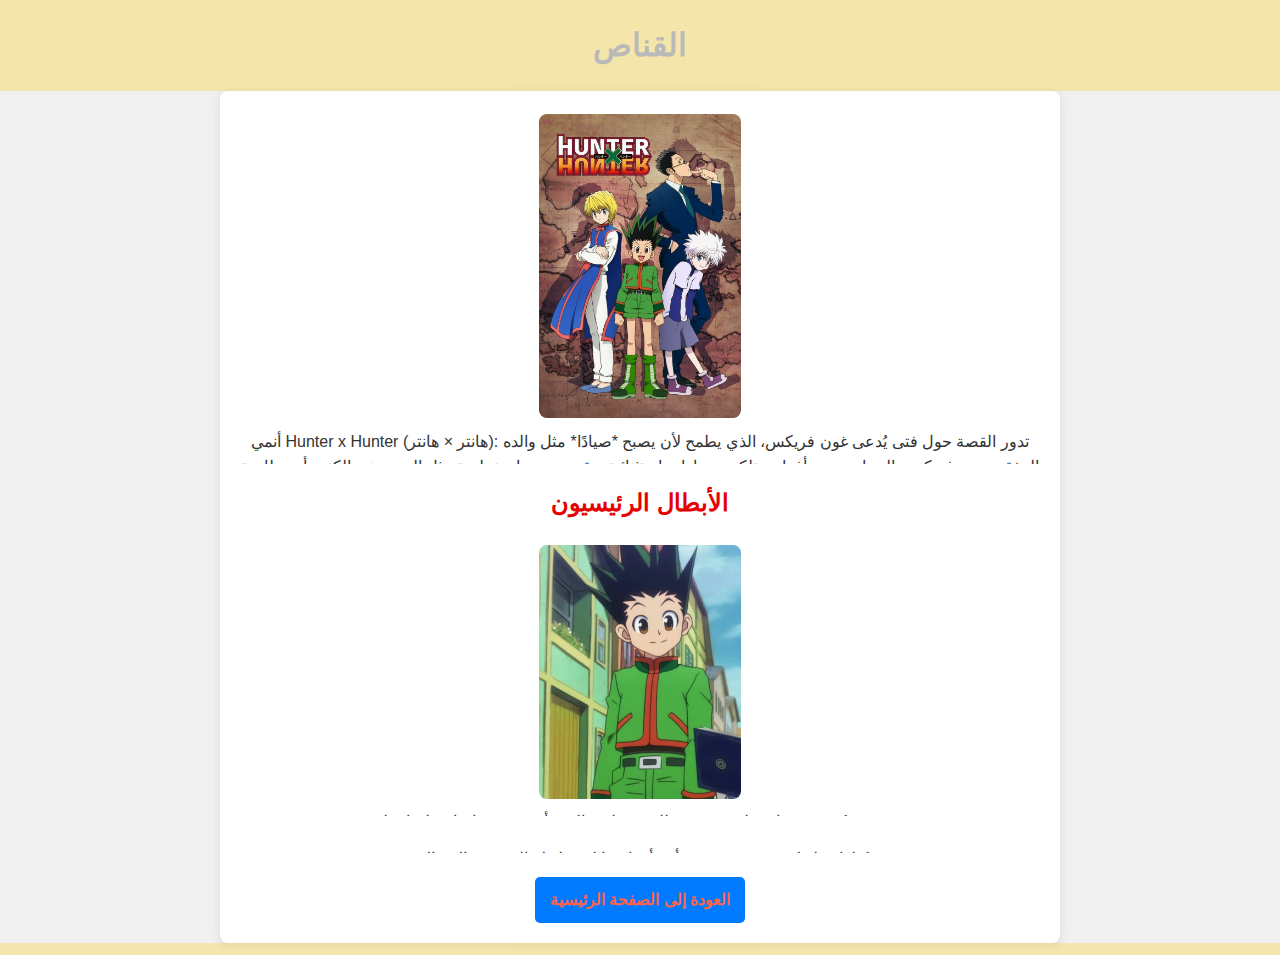
<file: hunter-x-hunter-details.html>
<!DOCTYPE html>
<html lang="ar">
<head>
    <meta charset="UTF-8">
    <meta name="viewport" content="width=device-width, initial-scale=1.0">
    <title>تفاصيل القناص</title>
    <link rel="stylesheet" href="main.css">
    <script src="https://ajax.googleapis.com/ajax/libs/jquery/3.5.1/jquery.min.js"></script>
    <script>
        $(document).ready(function(){
            $("header, footer").hide().fadeIn(2000);
            $("section img, section p").hide().slideDown(2000);

            $("section img").hover(function(){
                $(this).fadeTo("slow", 0.7);
            }, function(){
                $(this).fadeTo("slow", 1.0);
            });

            $("a").click(function(event){
                event.preventDefault();
                let link = $(this).attr("href");
                $("body").fadeOut(1000, function(){
                    window.location.href = link;
                });
            });
        });
    </script>
</head>
<body>
    <center>
    <header>
        <h1>القناص</h1>
    </header>

    <section>
        <img src="images/hunter-x-hunter.jpg" alt="هنتر اكس هنتر">
        <p>  أنمي Hunter x Hunter (هانتر × هانتر):
            تدور القصة حول فتى يُدعى غون فريكس، الذي يطمح لأن يصبح *صيادًا* مثل والده المفقود جين فريكس. الصيادون هم أفراد يمتلكون مهارات استثنائية ويقومون بمهام خطيرة مثل البحث عن الكنوز أو مطاردة المجرمين. غون ينطلق في مغامراته ليجد والده ويصبح صيادًا معتمدًا. خلال رحلته، يقابل أصدقاء مميزين مثل كيلوا، كورابيكا، وليوريو. الأنمي يجمع بين المغامرات، المعارك الذهنية، والتكتيكات القتالية، حيث يواجه غون ورفاقه أعداء أقوياء ويكتشفون أسرارًا خطيرة عن عالم الصيادين.</p>
        <h2>الأبطال الرئيسيون</h2>
        <img src="images/gon.jpg" alt="غون فريكس">
        <p>غون فريكس هو شاب طموح يسعى للعثور على والده وأن يصبح قناصًا عظيمًا مثله.</p>
        
        <img src="images/killua.jpg" alt="كيلوا زولديك">
        <p>كيلوا زولديك هو صديق غون وأحد أفراد عائلة زولديك الشهيرة بالاغتيالات.</p>

        <a href="index.html">العودة إلى الصفحة الرئيسية</a>
    </section>

    <footer>
        <p>معتز فيصل عباس</p>
    </footer>
</body>
</center>
</html>
</file>
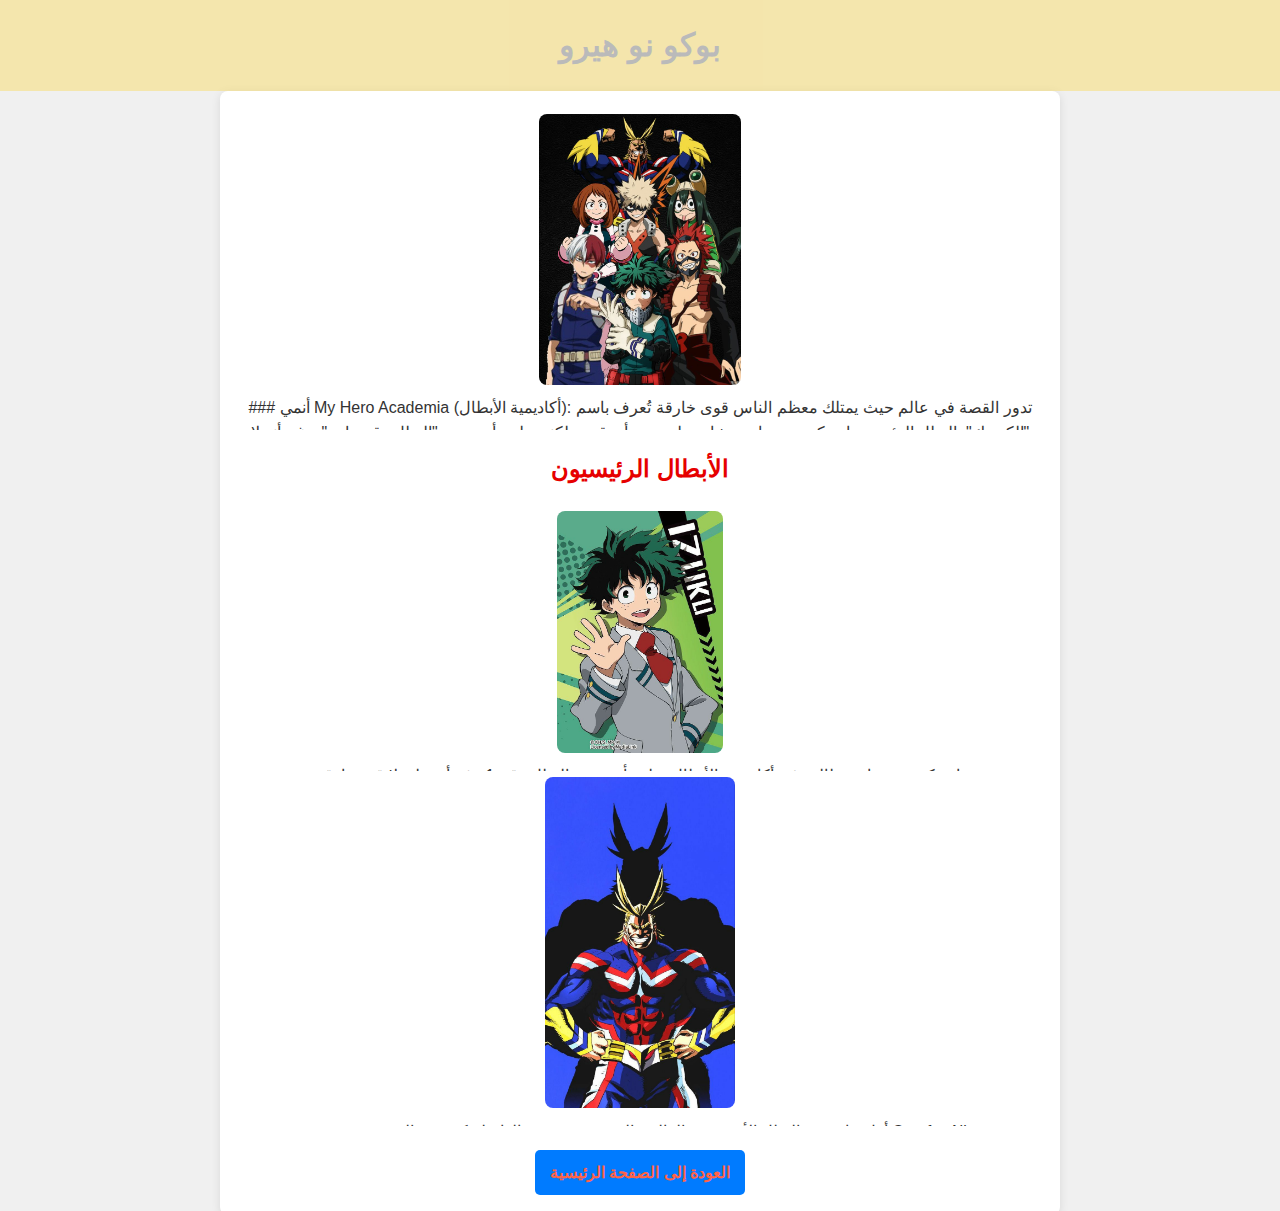
<file: my-hero-academia-details.html>
<!DOCTYPE html>
<html lang="ar">
<head>
    <meta charset="UTF-8">
    <meta name="viewport" content="width=device-width, initial-scale=1.0">
    <title>تفاصيل بوكو نو هيرو</title>
    <link rel="stylesheet" href="main.css">
    <script src="Jquery3.4.1.min.js"></script>
    <script>
        $(document).ready(function(){
            $("header, footer").hide().fadeIn(2000);
            $("section img, section p").hide().slideDown(2000);

            $("section img").hover(function(){
                $(this).fadeTo("slow", 0.7);
            }, function(){
                $(this).fadeTo("slow", 1.0);
            });

            $("a").click(function(event){
                event.preventDefault();
                let link = $(this).attr("href");
                $("body").fadeOut(1000, function(){
                    window.location.href = link;
                });
            });
        });
    </script>
</head>
<body>
    <center>
    <header>
        <h1>بوكو نو هيرو</h1>
    </header>

    <section>
        <img src="images/my-hero-academi.jpg" alt="ماي هيرو">
        <p>### أنمي My Hero Academia (أكاديمية الأبطال):
            تدور القصة في عالم حيث يمتلك معظم الناس قوى خارقة تُعرف باسم "الكويرك". البطل الرئيسي، إيزوكو ميدوريا، هو شاب ولد بدون أي قوى، لكنه يطمح أن يصبح "البطل رقم واحد". رغم أنه لا يمتلك كويرك، يتم اختيار إيزوكو ليصبح خليفة لأعظم بطل في العالم، أول مايت، الذي يمنحه قوته "ون فور أول". إيزوكو ينضم إلى أكاديمية "يو إي" لتعلم كيف يكون بطلًا محترفًا، حيث يواجه تحديات شخصية ومواجهات مع أشرار يهددون المجتمع. الأنمي يتميز بقصص عن النمو الشخصي، الشجاعة، والصداقة.</p>
        <h2>الأبطال الرئيسيون</h2>
        <img src="images/deku.jpg" alt="إيزوكو ميدوريا (ديكو)">
        <p>إيزوكو ميدوريا هو طالب في أكاديمية الأبطال يحلم بأن يصبح البطل رقم 1 رغم أنه ولد بلا قوة خارقة.</p>
        
        <img src="images/allmight.jpg" alt="أول مايت">
        <p>أول مايت هو البطل الأقوى في العالم والذي يعتبر مصدر إلهام لديكو، وهو الذي يمنحه قوته One for All.</p>

        <a href="index.html">العودة إلى الصفحة الرئيسية</a>
    </section>

    <footer>
      <p>معتز فيصل عباس</p>
    </footer>
</body>
</center>
</html>
</file>
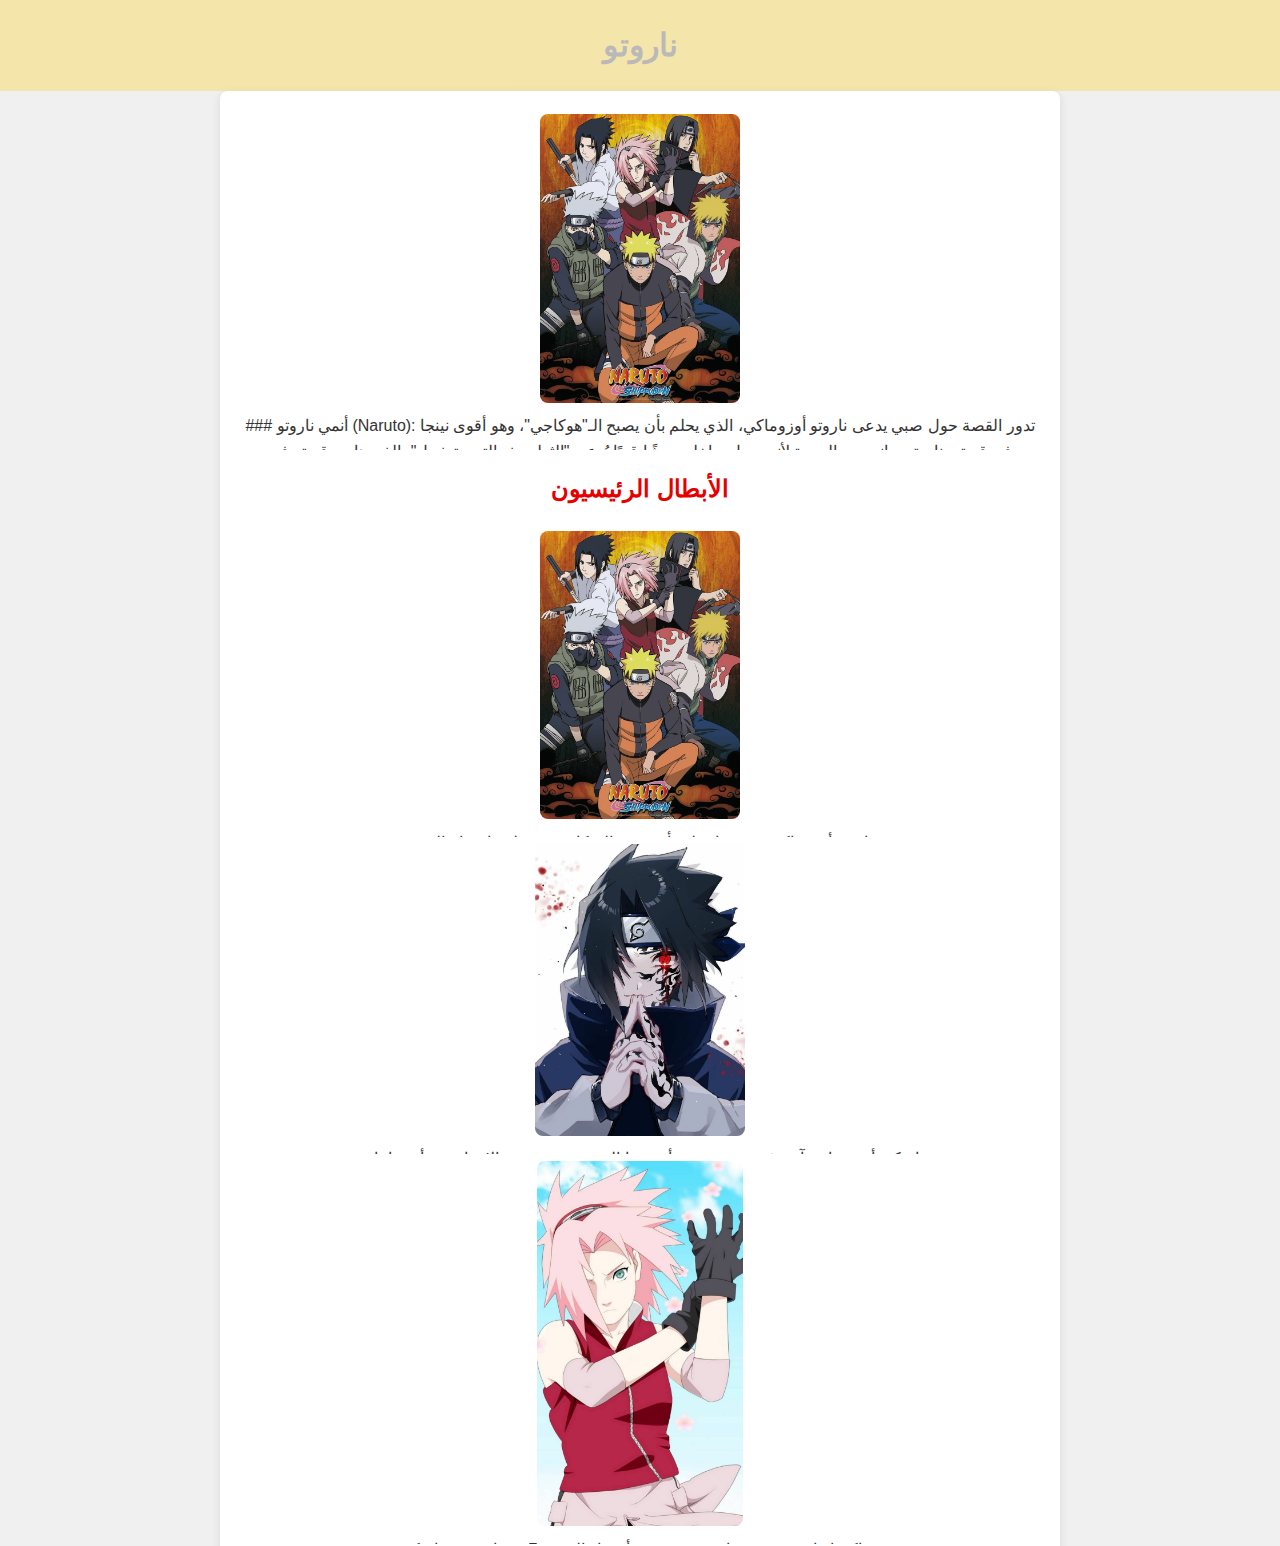
<file: naruto-details.html>
<!DOCTYPE html>
<html lang="ar">
<head>
    <meta charset="UTF-8">
    <meta name="viewport" content="width=device-width, initial-scale=1.0">
    <title>تفاصيل ناروتو</title>
    <link rel="stylesheet" href="main.css">
    <script src="Jquery3.4.1.min.js"></script>
    <script>
        $(document).ready(function(){
            $("header, footer").hide().fadeIn(2000);
            $("section img, section p").hide().slideDown(2000);

            $("section img").hover(function(){
                $(this).fadeTo("slow", 0.7);
            }, function(){
                $(this).fadeTo("slow", 1.0);
            });

            $("a").click(function(event){
                event.preventDefault();
                let link = $(this).attr("href");
                $("body").fadeOut(1000, function(){
                    window.location.href = link;
                });
            });
        });
    </script>
</head>
<body>
    <center>
    <header>
        <h1>ناروتو</h1>
    </header>

    <section>
        <img src="images/naruto.jpg" alt="ناروتو">
        <p>### أنمي ناروتو (Naruto):
            تدور القصة حول صبي يدعى ناروتو أوزوماكي، الذي يحلم بأن يصبح الـ"هوكاجي"، وهو أقوى نينجا في قريته. ناروتو يعاني من الوحدة لأنه يحمل بداخله وحشًا قويًا يُدعى "الثعلب ذو التسعة ذيول"، الذي هاجم قريته في الماضي. رغم هذا، يتمتع ناروتو بروح مرحة وعزيمة لا تنكسر، وهو مستعد لفعل أي شيء ليحظى باعتراف الناس. على طول رحلته، يقابل أصدقاء مميزين مثل ساسكي وساكورا، ويخوض معارك ضد أعداء أقوياء. القصة مليئة بالتضحيات والصداقة، مع تركيز على تحقيق الأحلام والشجاعة في مواجهة الصعاب.
            </p>
        <h2>الأبطال الرئيسيون</h2>
        <img src="images/naruto.jpg" alt="ناروتو أوزوماكي">
        <p>ناروتو أوزوماكي هو نينجا يحلم بأن يصبح الهوكاجي ويحظى باحترام الجميع.</p>
        
        <img src="images/sasuke.jpg" alt="ساسكي أوتشيها">
        <p>ساسكي أوتشيها هو آخر فرد من عشيرة أوتشيها القوية، ويبحث عن الانتقام من أخيه إيتاتشي.</p>
        
        <img src="images/sakura.jpg" alt="ساكورا هارونو">
        <p>ساكورا هارونو هي نينجا قوية وتعد من أعضاء الفريق 7 مع ناروتو وساسكي.</p>

        <a href="index.html">العودة إلى الصفحة الرئيسية</a>
    </section>

    <footer>
        <p>معتز فيصل عباس</p>
    </footer>
</body>
</center>
</html>
</file>
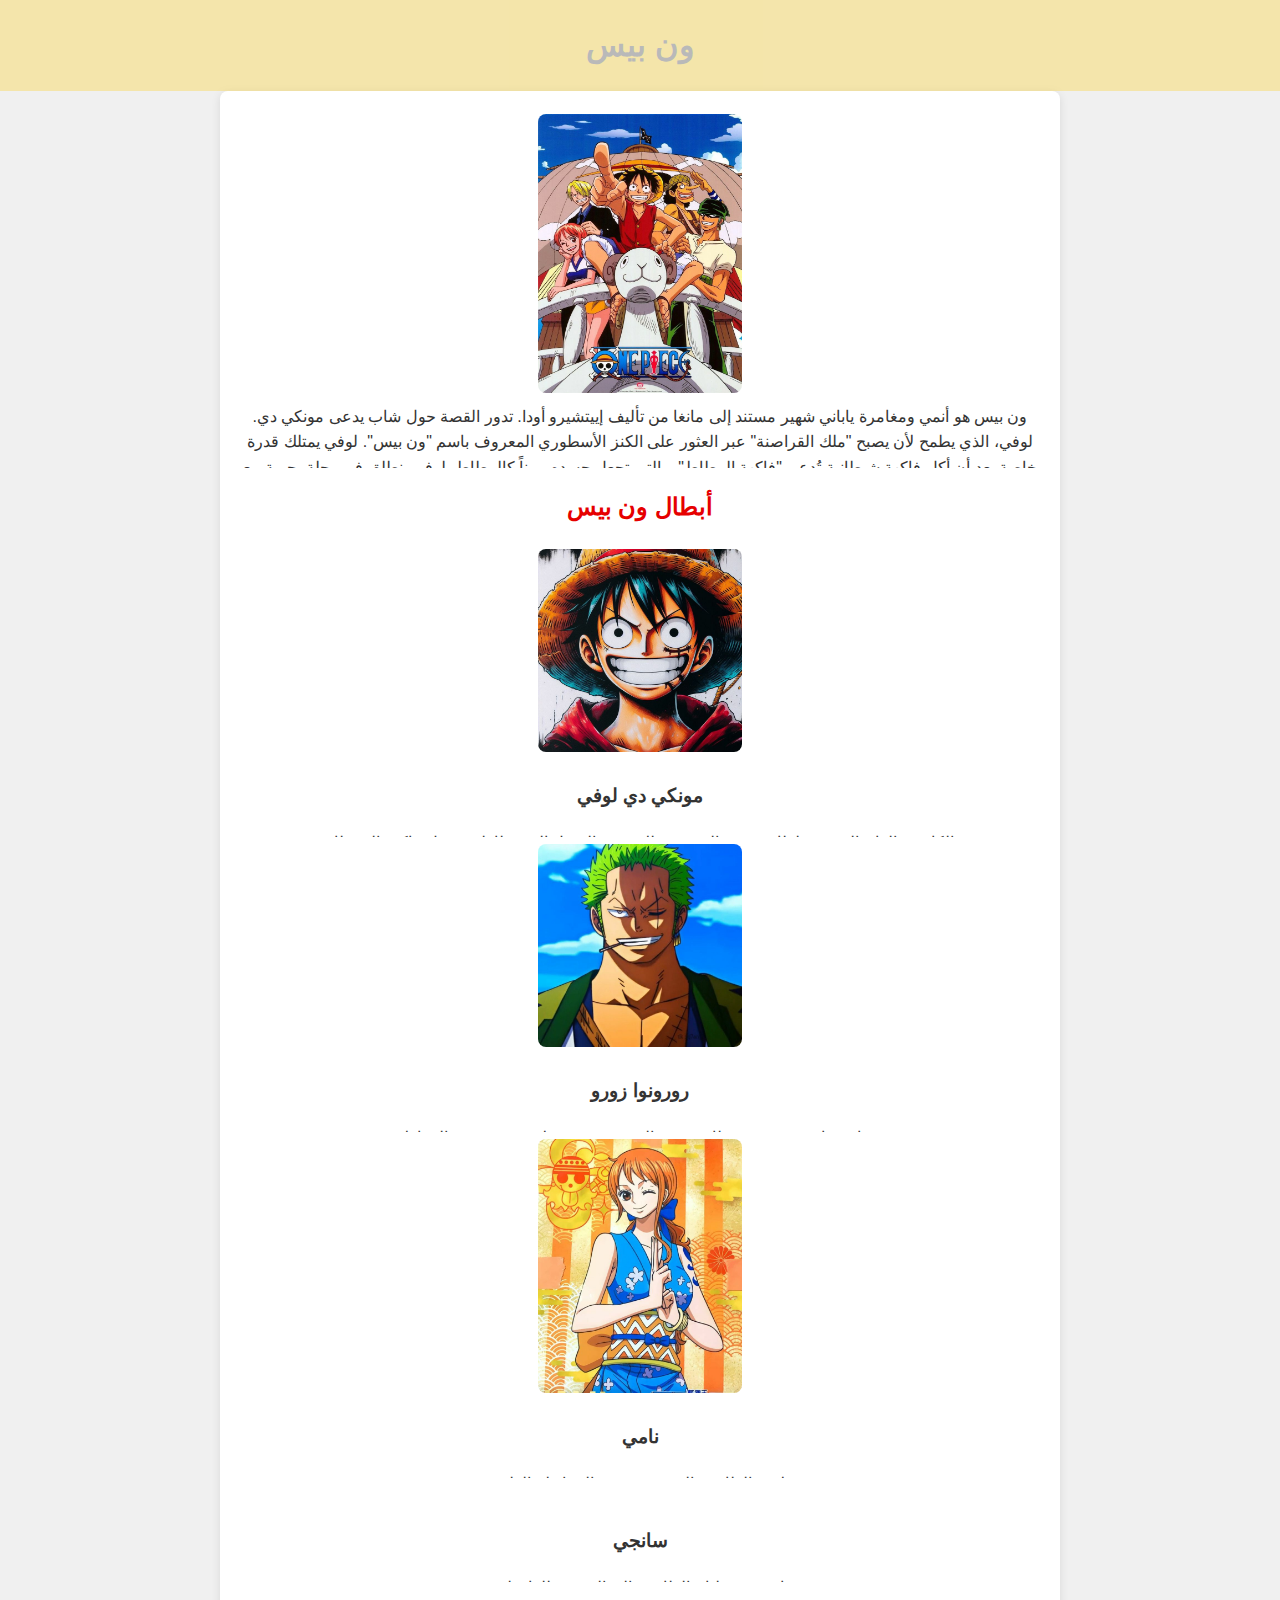
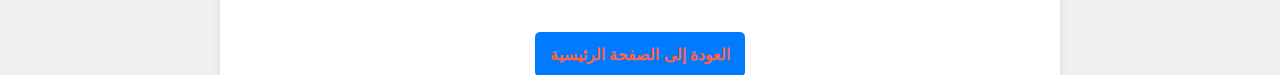
<file: one-piece-details.html>
<!DOCTYPE html>
<html lang="ar">
<head>
    <meta charset="UTF-8">
    <meta name="viewport" content="width=device-width, initial-scale=1.0">
    <title>تفاصيل ون بيس</title>
    <link rel="stylesheet" href="main.css">
    <script src="Jquery3.4.1.min.js"></script>
    <script>
        $(document).ready(function(){
            $("header, footer").hide().fadeIn(2000);
            $("section img, section p").hide().slideDown(2000);

            $("section img").hover(function(){
                $(this).fadeTo("slow", 0.7);
            }, function(){
                $(this).fadeTo("slow", 1.0);
            });

            $("a").click(function(event){
                event.preventDefault();
                let link = $(this).attr("href");
                $("body").fadeOut(1000, function(){
                    window.location.href = link;
                });
            });
        });
    </script>
</head>
<body>
    <center>
    <header>
        <h1>ون بيس</h1>
    </header>

    <section>
        <img src="images/one-piece.jpg" alt="ون بيس">
        <p>.ون بيس هو أنمي ومغامرة ياباني شهير مستند إلى مانغا من تأليف إييتشيرو أودا. تدور القصة حول شاب يدعى مونكي دي لوفي، الذي يطمح لأن يصبح "ملك القراصنة" عبر العثور على الكنز الأسطوري المعروف باسم "ون بيس". لوفي يمتلك قدرة خاصة بعد أن أكل فاكهة شيطانية تُدعى "فاكهة المطاط"، والتي تجعل جسده مرناً كالمطاط.

            لوفي ينطلق في رحلة بحرية مع طاقمه من القراصنة، كل فرد منهم لديه أهدافه وأحلامه الخاصة. الطاقم يشمل شخصيات مثل زورو، الذي يسعى لأن يصبح أقوى سياف في العالم، ونامي، التي تحلم برسم خريطة للعالم كله، وسانجي، الطاهي الذي يرغب في العثور على البحر الأسطوري "أول بلو"، وتشوبر، الطبيب الذي هو في الأصل حيوان رنة يمتلك قدرات بشرية.
            
            الأنمي معروف بمعاركه المثيرة وقصصه العاطفية، مع التركيز على الصداقة، الشجاعة، والمثابرة. عالم ون بيس مليء بالجزر الغريبة، الشخصيات المميزة، والقوى الخارقة التي تأتي من تناول "فاكهة الشيطان".
            
            إلى جانب الجانب المغامراتي، يتناول الأنمي موضوعات عميقة مثل الحرية، العدالة، والظلم، مما يجعله ممتعاً لجماهير من جميع الأعمار..</p>
       
            <h2>أبطال ون بيس</h2>
            <div class="character">
                <img src="images/luffy.jpg" alt="مونكي دي لوفي">
                <h3>مونكي دي لوفي</h3>
                <p>الكابتن والقائد الرئيسي لطاقم قبعة القش، يمتلك قدرة التحول إلى مطاطي بفضل فاكهة الشيطان.</p>
            </div>
            <div class="character">
                <img src="images/zoro.jpg" alt="رونونوا زورو">
                <h3>رورونوا زورو</h3>
                <p>سياف ماهر وعضو في طاقم قبعة القش، يستخدم ثلاثة سيوف في المعارك.</p>
            </div>
            <div class="character">
                <img src="images/nami.jpg" alt="نامي">
                <h3>نامي</h3>
                <p>ملاحة الطاقم والمتخصصة في الخرائط والطقس.</p>
            </div>

            <div class="character">
                <img src="images/sangi.jpg" alt="سانجي">
                <h3>سانجي</h3>
                <p>سانجي هو طباخ الطاقم واليد اليسرى للقائد لوفي.</p>
                <br>
                <a href="index.html">العودة إلى الصفحة الرئيسية</a>
            </div>
            
            

    </section>
    

    <footer>
        <p>معتز فيصل عباس</p>
    </footer>
</body>
</center>
</html>
</file>
<file: style.css>
/* إعدادات عامة */
body {
    font-family: Arial, sans-serif;
    background-color: #f0f0f0;
    color: #333;
    margin: 0;
    padding: 0;
}

header {
    background-color: #ff6347;
    color: white;
    padding: 20px;
    text-align: center;
}

h1, h2 {
    font-family: 'Cairo', sans-serif;
}

#anime-section {
    display: flex;
    flex-wrap: wrap;
    justify-content: center;
    margin: 20px;
}

.anime-card {
    background-color: white;
    border-radius: 10px;
    box-shadow: 0 4px 8px rgba(0, 0, 0, 0.2);
    margin: 15px;
    padding: 10px;
    width: 200px;
    text-align: center;
    transition: transform 0.3s ease, box-shadow 0.3s ease;
}

.anime-card:hover {
    transform: scale(1.05);
    box-shadow: 0 8px 16px rgba(0, 0, 0, 0.3);
}

.anime-card img {
    width: 100%;
    border-radius: 10px;
    
}

footer {
    text-align: center;
    padding: 10px;
    background-color: #ff6347;
    color: white;
}

a {
    text-decoration: none;
    color: #ff6347;
    font-weight: bold;
    display: block;
    margin-top: 10px;
}

a:hover {
    color: #333;
}
</file>
<file: main.css>
body, h1, h2, p {
    margin: 0;
    padding: 0;

}


body {
    font-family: 'Arial', sans-serif;
    background-color: #f0f0f0;
    color: #333;
    line-height: 1.6;
}


header {
    background-color: #ffcc00;
    padding: 20px;
    text-align: center;
}


h2 {
    color: #e60000;
    margin: 20px 0;
}

section {
    padding: 20px;
    max-width: 800px;
    margin: auto;
    background-color: #fff;
    border-radius: 8px;
    box-shadow: 0 2px 10px rgba(0, 0, 0, 0.1);
}


section img {
    max-width: 100%;
    height: auto;
    border-radius: 8px;
    margin: 10px 0;
}



p {
    margin-bottom: 15px;
}


a {
    display: inline-block;
    margin-top: 20px;
    padding: 10px 15px;
    background-color: #007bff;
    color: white;
    text-decoration: none;
    border-radius: 5px;
}

a {
    text-decoration: none;
    color: #ff6347;
    font-weight: bold;
    transition: color 0.3s ease, text-decoration 0.3s ease;
}

a:hover {
    color: #333;
    text-decoration: underline;
}

footer {
    text-align: center;
    padding: 10px;
    background-color: #ffcc00;
    position: relative;
    bottom: 0;
    width: 100%;
}
img {
    transition: transform 0.3s ease;

}

img:hover {
    transform: scale(1.05);
}
*img{
height: 50%;
}
</file>
